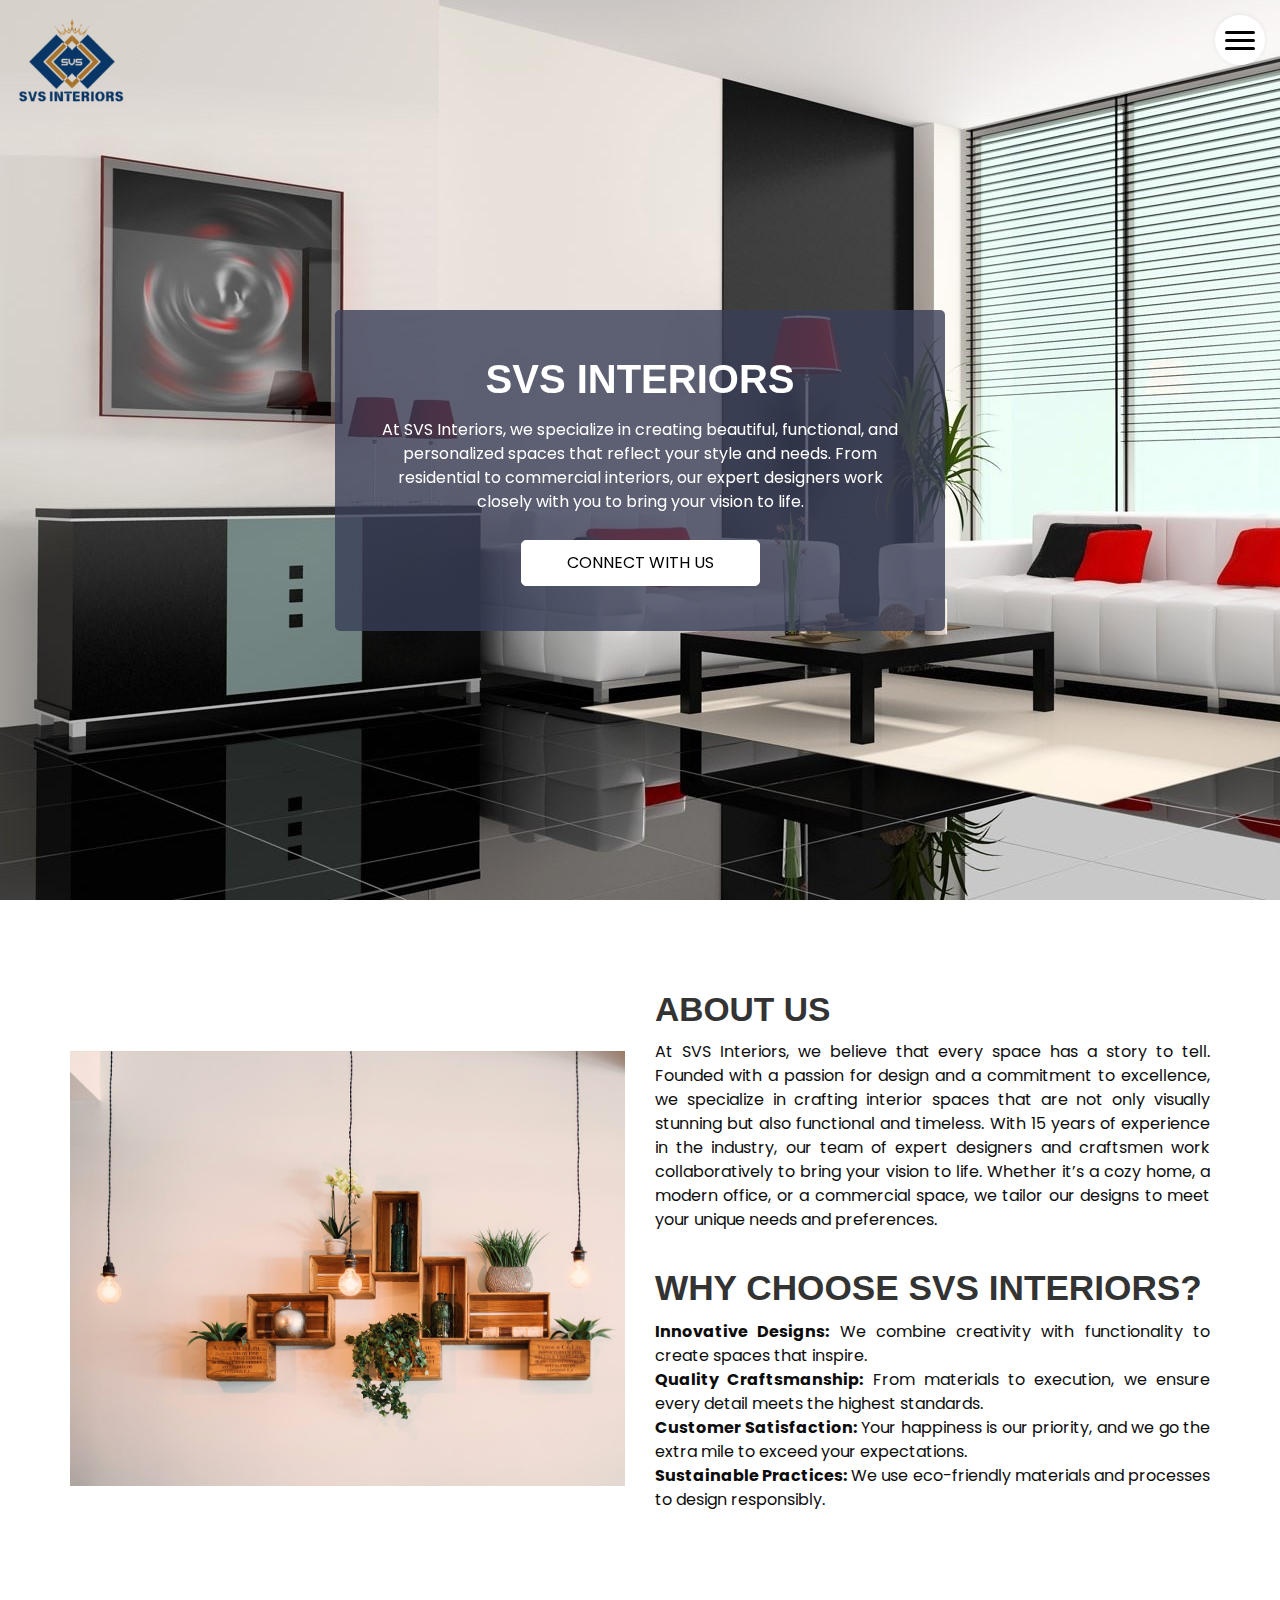
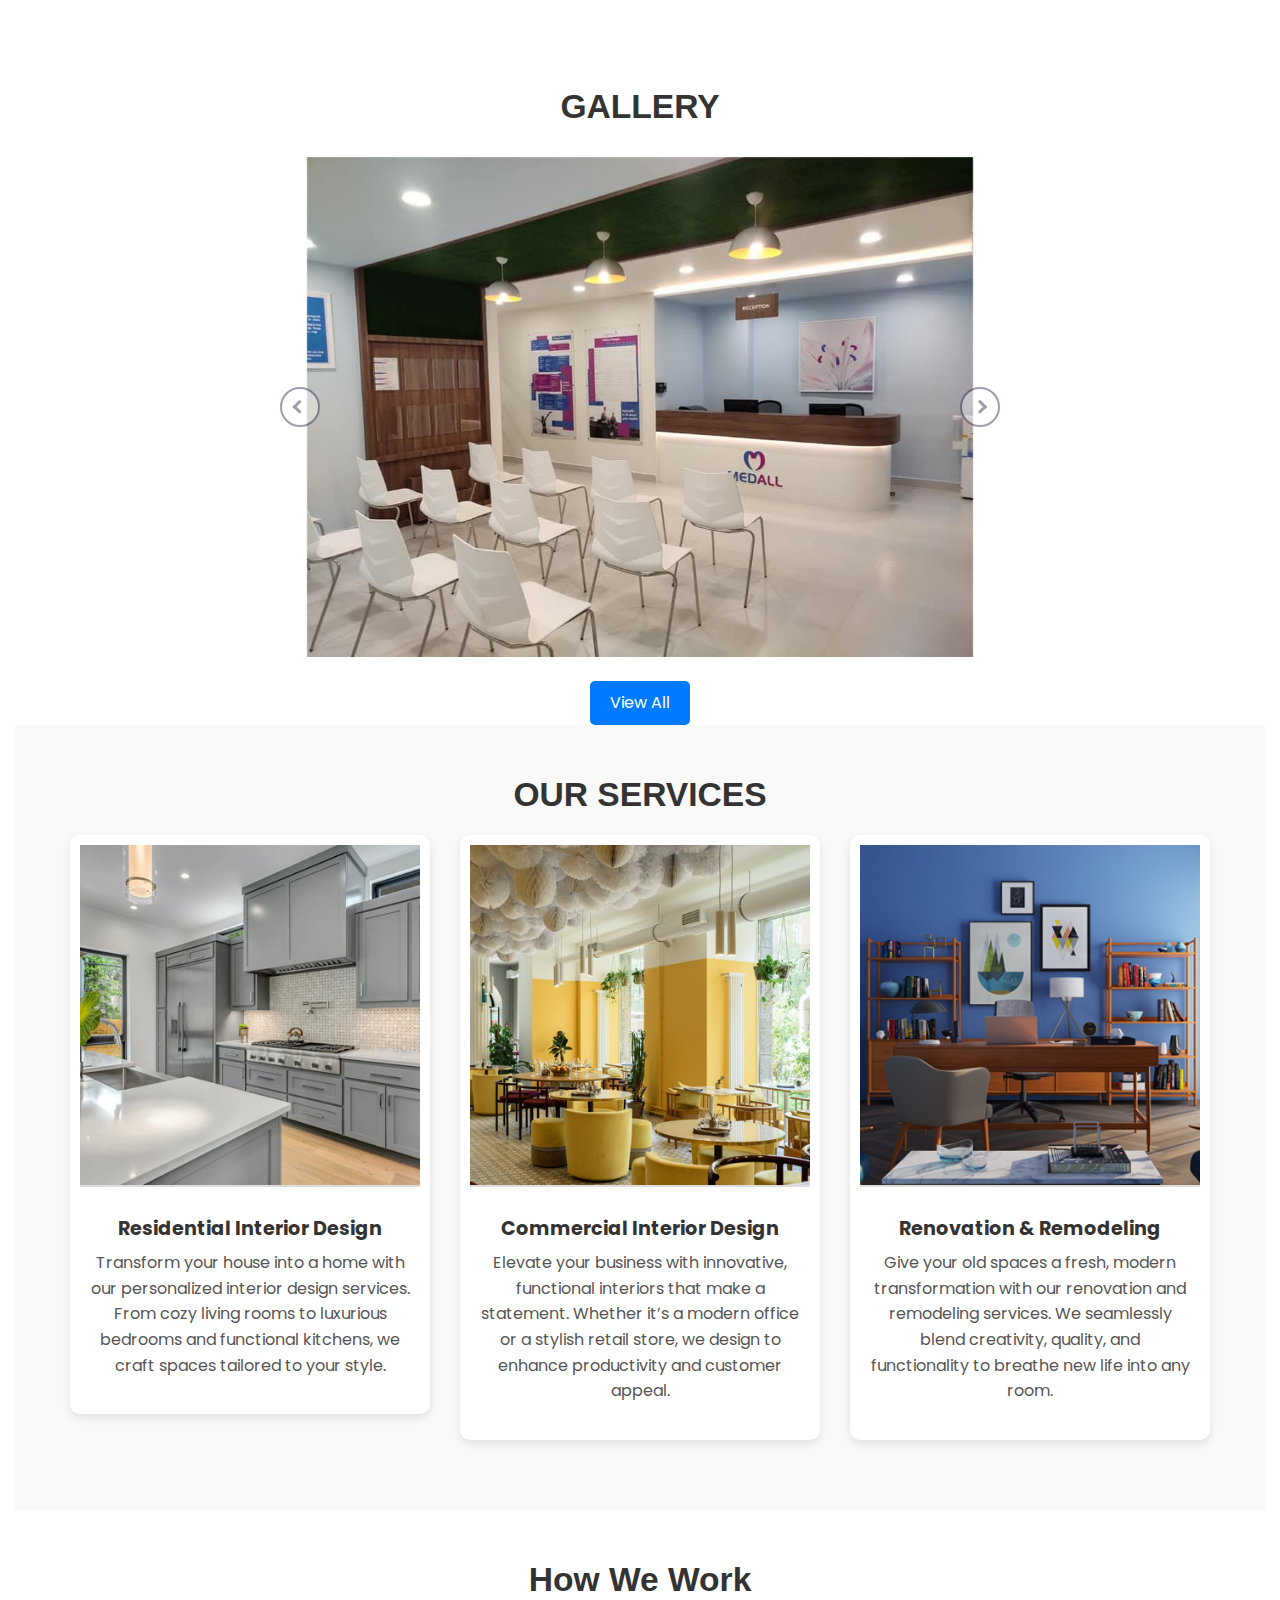
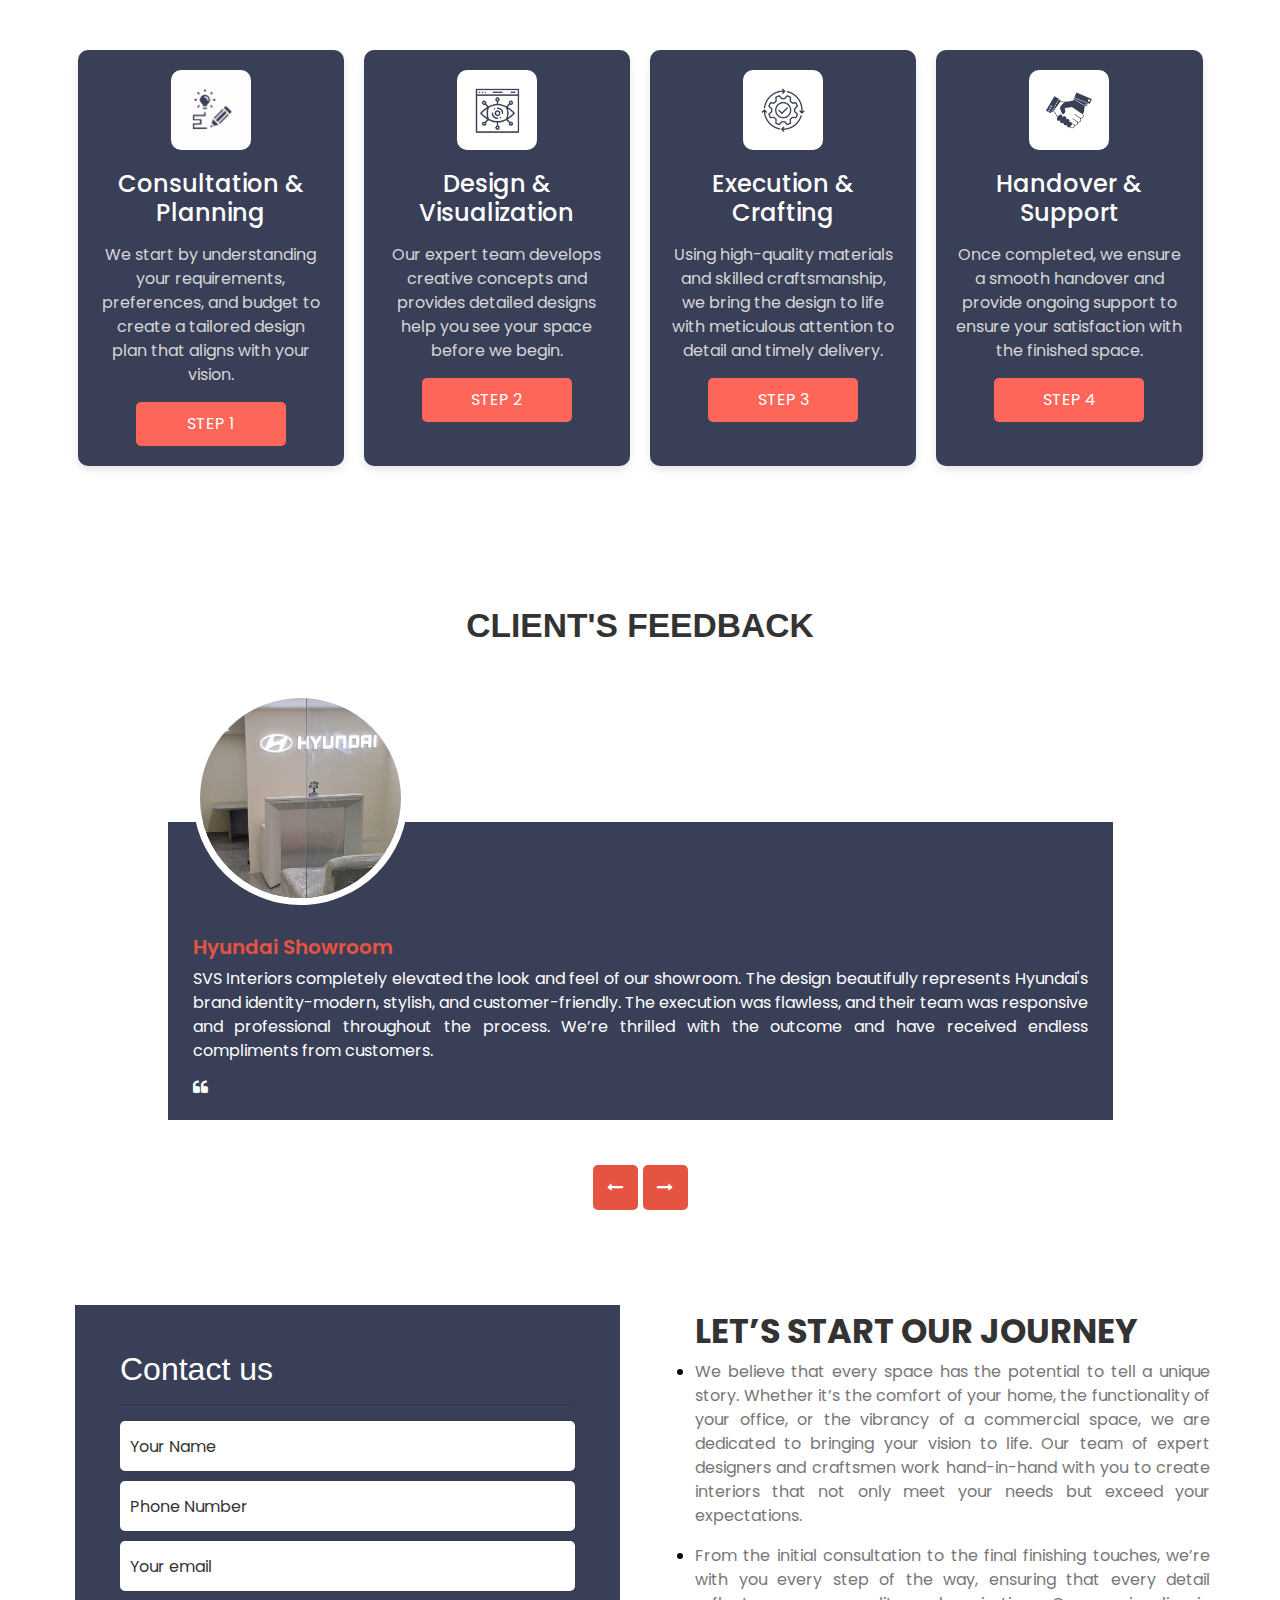
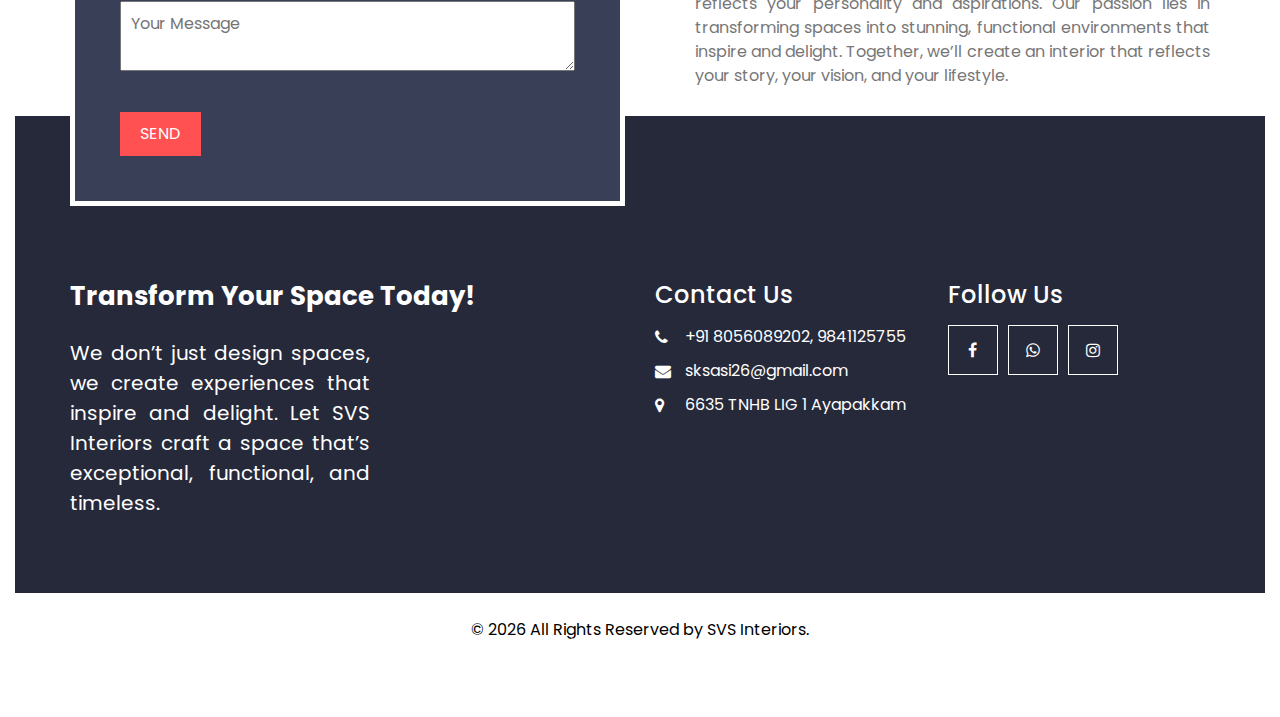
<file: index.html>
<!DOCTYPE html>
<html>

<head>
  <!-- Bootstrap CSS -->
  <link rel="stylesheet" href="https://maxcdn.bootstrapcdn.com/bootstrap/4.5.2/css/bootstrap.min.css">
  <!-- jQuery and Bootstrap JS -->
  <script src="https://ajax.googleapis.com/ajax/libs/jquery/3.5.1/jquery.min.js"></script>
  <script src="https://maxcdn.bootstrapcdn.com/bootstrap/4.5.2/js/bootstrap.min.js"></script>

  <!-- Basic -->
  <meta charset="utf-8" />
  <meta http-equiv="X-UA-Compatible" content="IE=edge" />
  <!-- Mobile Metas -->
  <meta name="viewport" content="width=device-width, initial-scale=1, shrink-to-fit=no" />
  <!-- Site Metas -->
  <meta name="keywords" content="" />
  <meta name="description" content="" />
  <meta name="author" content="" />
  <link rel="icon" href="images/favicon.png" type="image/gif" />

  <title>SVS Interiors</title>

  <!-- bootstrap core css -->
  <link rel="stylesheet" type="text/css" href="css/bootstrap.css" />

  <!-- fonts style -->
  <link href="https://fonts.googleapis.com/css?family=Poppins:400,600,700&display=swap" rel="stylesheet" />

  <!-- lightbox Gallery-->
  <link rel="stylesheet" href="css/ekko-lightbox.css" />

  <!-- font awesome style -->
  <link href="css/font-awesome.min.css" rel="stylesheet" />
  <!-- Custom styles for this template -->
  <link href="css/style.css" rel="stylesheet" />
  <!-- responsive style -->
  <link href="css/responsive.css" rel="stylesheet" />

  <style>
    
  /* Customize carousel control arrows */
  .carousel-control-prev-icon,
  .carousel-control-next-icon {
    background-image: none; /* Remove default arrow icons */
    width: 2.5rem; /* Set custom width */
    height: 2.5rem; /* Set custom height */
    border: 2px solid #3a3f58; /* Add a border */
    border-radius: 50%; /* Make it circular */
    display: flex;
    justify-content: center;
    align-items: center;
    background-color: rgba(255, 255, 255, 0.8); /* Light background */
  }

  /* Add red arrow icons using CSS */
  .carousel-control-prev-icon::before,
  .carousel-control-next-icon::before {
    content: ''; /* Clear default content */
    display: block;
    width: 0.6rem;
    height: 0.6rem;
    border: solid #3a3f58; /* Red arrow color */
    border-width: 0 3px 3px 0;
    transform: rotate(135deg); /* Point arrow left */
  }

  .carousel-control-next-icon::before {
    transform: rotate(315deg); /* Point arrow right */
  }
</style>


</head>

<body>
  
  <!-- header section strats -->
  <header class="header_section">
    <div class="container-fluid">
      <nav class="navbar navbar-expand-lg custom_nav-container">
        <a class="navbar-brand" href="index.html">
          <img src="./images/svs_interior_logo-removebg.png">
        </a>
        <div class="" id="">

          <div class="custom_menu-btn">
            <button onclick="openNav()">
              <span class="s-1"> </span>
              <span class="s-2"> </span>
              <span class="s-3"> </span>
            </button>
            <div id="myNav" class="overlay">
              <div class="overlay-content">
                <a href="index.html">Home</a>
                <a href="about.html">About</a>
                <a href="gallery.html">Gallery</a>
                <a href="service.html">Service</a>
                <a href="How we work.html">How we work</a>
              </div>
            </div>
          </div>
        </div>
      </nav>
    </div>
  </header>
  <!-- end header section -->

  <!-- slider section -->
  
  <section class="slider_section position-relative">
    <div id="customCarousel1" class="carousel slide" data-ride="carousel" data-interval="3000">
      <div class="carousel-inner">
        <div class="carousel-item active">
          <div class="img_container">
            <div class="img-box">
              <img src="./images/wp11265354.jpg" class="" alt="...">
            </div>
          </div>
        </div>
      </div>
    </div>
    <div class="detail-box">
      <div class="col-md-8 col-lg-6 mx-auto">
        <div class="inner_detail-box">
          <h1>
            SVS Interiors
          </h1>
          <p>
            At SVS Interiors, we specialize in creating beautiful, functional, and personalized spaces that reflect your style and needs. From residential to commercial interiors, our expert designers work closely with you to bring your vision to life.
          </p>
          <div>
            <a href="https://wa.me/918056089202" class="slider-link">
              CONNECT WITH US
            </a>
          </div>
        </div>
      </div>
    </div>
  </section>
  <!-- end slider section -->

  <!-- about section -->

  <section class="about_section layout_padding ">
    <div class="container">
      <div class="row">
        <div class="col-md-6">
          <div class="img-box">
            <img src="images/about-img.jpg" alt="">
          </div>
        </div>
        <div class="col-md-6">
          <div class="detail-box">
            <div class="heading_container">
              <h2 style="font-size: 2.1rem; font-weight: bold; color: #333;">
                About Us
              </h2>
            </div>
            <p>
              At SVS Interiors, we believe that every space has a story to tell. Founded with a passion for design and a commitment to excellence, we specialize in crafting interior spaces that are not only visually stunning but also functional and timeless.

              With 15 years of experience in the industry, our team of expert designers and craftsmen work collaboratively to bring your vision to life. Whether it’s a cozy home, a modern office, or a commercial space, we tailor our designs to meet your unique needs and preferences.
            </p>
            <h2 style="font-size: 2.2rem; font-weight: bold; color: #333;">WHY CHOOSE SVS INTERIORS?</h2>
            <p><b>Innovative Designs:</b> We combine creativity with functionality to create spaces that inspire.<br>

              <b>Quality Craftsmanship:</b> From materials to execution, we ensure every detail meets the highest standards.<br>

              <b>Customer Satisfaction:</b> Your happiness is our priority, and we go the extra mile to exceed your expectations.<br>

              <b>Sustainable Practices:</b> We use eco-friendly materials and processes to design responsibly.</p>
          </div>
        </div>
      </div>
    </div>
  </section>
  <!-- end about section -->

 <!-- Gallery Section -->

<div class="gallery_section layout_padding2">
  <div class="container-fluid">
    <div class="heading_container heading_center">
      <h2 style="font-size: 2.1rem; font-weight: bold; color: #333; text-align: center; margin-bottom: 30px;">Gallery</h2>
    </div>
   
    <div id="galleryCarousel" class="carousel slide" data-ride="carousel" data-interval="3000">
      <!-- Indicators -->
      <ol class="carousel-indicators">
        <li data-target="#galleryCarousel" data-slide-to="0" class="active"></li>
        <li data-target="#galleryCarousel" data-slide-to="1"></li>
        <li data-target="#galleryCarousel" data-slide-to="2"></li>
        <li data-target="#galleryCarousel" data-slide-to="3"></li>
        <li data-target="#galleryCarousel" data-slide-to="4"></li>
        <li data-target="#galleryCarousel" data-slide-to="5"></li>
      </ol>

   <!-- The slideshow -->
<div id="galleryCarousel" class="carousel slide" data-ride="carousel" style="max-width: 800px; margin: auto; overflow: hidden;">
  <div class="carousel-inner">
    <div class="carousel-item active">
      <img src="./images/gal5.jpg" class="d-block w-100" alt="Gallery Image 1" 
           style="width: 100%; height: auto; max-height: 500px; object-fit: contain;">
    </div>
    <div class="carousel-item">
      <img src="./images/gal9.jpg" class="d-block w-100" alt="Gallery Image 2" 
           style="width: 100%; height: auto; max-height: 500px; object-fit: contain;">
    </div>
    <div class="carousel-item">
      <img src="./images/gal3.jpg" class="d-block w-100" alt="Gallery Image 3" 
           style="width: 100%; height: auto; max-height: 500px; object-fit: contain;">
    </div>
    <div class="carousel-item">
      <img src="./images/gal4.jpg" class="d-block w-100" alt="Gallery Image 4" 
           style="width: 100%; height: auto; max-height: 500px; object-fit: contain;">
    </div>
    <div class="carousel-item">
      <img src="./images/gal1.jpg" class="d-block w-100" alt="Gallery Image 5" 
           style="width: 100%; height: auto; max-height: 500px; object-fit: contain;">
    </div>
    <div class="carousel-item">
      <img src="./images/gal2.jpg" class="d-block w-100" alt="Gallery Image 6" 
           style="width: 100%; height: auto; max-height: 500px; object-fit: contain;">
    </div>
    <div class="carousel-item">
      <img src="./images/ratio.jpg" class="d-block w-100" alt="Gallery Image 6" 
           style="width: 100%; height: auto; max-height: 500px; object-fit: contain;">
    </div>
    <div class="carousel-item">
      <img src="./images/gal6.jpg" class="d-block w-100" alt="Gallery Image 6" 
           style="width: 100%; height: auto; max-height: 500px; object-fit: contain;">
    </div>
    <div class="carousel-item">
      <img src="./images/gal8.jpg" class="d-block w-100" alt="Gallery Image 6" 
           style="width: 100%; height: auto; max-height: 500px; object-fit: contain;">
    </div>
  </div>

  <!-- Controls -->
  <a class="carousel-control-prev" href="#galleryCarousel" role="button" data-slide="prev">
    <span class="carousel-control-prev-icon" aria-hidden="true"></span>
    <span class="sr-only">Previous</span>
  </a>
  <a class="carousel-control-next" href="#galleryCarousel" role="button" data-slide="next">
    <span class="carousel-control-next-icon" aria-hidden="true"></span>
    <span class="sr-only">Next</span>
  </a>
</div>

<!-- Button to View All -->
<div class="btn-box mt-4 text-center">
  <a href="gallery.html" style="padding: 10px 20px; background-color: #007bff; color: white; text-decoration: none; border-radius: 5px;">
    View All
  </a>
</div>




 
<!-- Service Section -->


<section class="service_section" style="background-color: #f9f9f9; padding: 50px 0;">
  <div class="container">
    <div class="heading_container" style="display: flex; justify-content: center; align-items: center;">
      <h2 style="font-size: 2.1rem; font-weight: bold; color: #333; text-align: center;">Our Services</h2>
    </div>
    <div class="row">
      <div class="col-md-6 col-lg-4 mx-auto">
        <div class="service_box" style="background: #fff; border-radius: 10px; box-shadow: 0 4px 8px rgba(0, 0, 0, 0.1); overflow: hidden; margin: 20px 0; transition: transform 0.3s, box-shadow 0.3s;">
          <div class="img-box" style="overflow: hidden; border-bottom: 2px solid #ddd;">
            <img src="images/s1.jpg" alt="Residential Interior Design" style="width: 100%; height: auto; transition: transform 0.3s;">
          </div>
          <div class="detail-box" style="padding: 20px; text-align: center;">
            <h5 style="font-size: 1.2rem; font-weight: bold; color: #333; margin-bottom: 10px;">Residential Interior Design</h5>
            <p style="font-size: 1rem; text-align: center; color: #555; line-height: 1.6;">
              Transform your house into a home with our personalized interior design services. From cozy living rooms to luxurious bedrooms and functional kitchens, we craft spaces tailored to your style.
            </p>
          </div>
        </div>
      </div>
      <div class="col-md-6 col-lg-4 mx-auto">
        <div class="service_box" style="background: #fff; border-radius: 10px; box-shadow: 0 4px 8px rgba(0, 0, 0, 0.1); overflow: hidden; margin: 20px 0; transition: transform 0.3s, box-shadow 0.3s;">
          <div class="img-box" style="overflow: hidden; border-bottom: 2px solid #ddd;">
            <img src="images/s2.jpg" alt="Commercial Interior Design" style="width: 100%; height: auto; transition: transform 0.3s;">
          </div>
          <div class="detail-box" style="padding: 20px; text-align: center;">
            <h5 style="font-size: 1.2rem; font-weight: bold; color: #333; margin-bottom: 10px;">Commercial Interior Design</h5>
            <p style="font-size: 1rem; text-align: center; color: #555; line-height: 1.6;">
              Elevate your business with innovative, functional interiors that make a statement. Whether it’s a modern office or a stylish retail store, we design to enhance productivity and customer appeal.
            </p>
          </div>
        </div>
      </div>
      <div class="col-md-6 col-lg-4 mx-auto">
        <div class="service_box" style="background: #fff; border-radius: 10px; box-shadow: 0 4px 8px rgba(0, 0, 0, 0.1); overflow: hidden; margin: 20px 0; transition: transform 0.3s, box-shadow 0.3s;">
          <div class="img-box" style="overflow: hidden; border-bottom: 2px solid #ddd;">
            <img src="images/s3.jpg" alt="Renovation & Remodeling" style="width: 100%; height: auto; transition: transform 0.3s;">
          </div>
          <div class="detail-box" style="padding: 20px; text-align: center;">
            <h5 style="font-size: 1.2rem; font-weight: bold; color: #333; margin-bottom: 10px;">Renovation & Remodeling</h5>
            <p style="font-size: 1rem;text-align: center; color: #555; line-height: 1.6;">
              Give your old spaces a fresh, modern transformation with our renovation and remodeling services. We seamlessly blend creativity, quality, and functionality to breathe new life into any room.
            </p>
          </div>
        </div>
      </div>
    </div>
  </div>
</section>
<!-- end service section -->


 <!-- how we work section -->
<div style="width: 90%; max-width: 1200px; margin: 0 auto; padding: 50px 0;">
  <div style="text-align: center; margin-bottom: 50px;">
    <h2 style="font-size: 2.1rem; font-weight: bold; color: #333; margin-bottom: 10px;">How We Work</h2>
  </div>
  <div style="display: grid; grid-template-columns: repeat(auto-fit, minmax(250px, 1fr)); gap: 20px;">
    <!-- Step 1 -->
    <div style="background-color: #3a3f58; color: #fff; text-align: center; border-radius: 10px; padding: 20px; box-shadow: 0 4px 8px rgba(0, 0, 0, 0.1); transition: transform 0.3s, box-shadow 0.3s;">
      <div style="background-color: #fffdfd; width: 80px; height: 80px; margin: 0 auto 20px; border-radius: 10px; display: flex; justify-content: center; align-items: center;">
        <img src="./images/img 1.png" alt="Step 1 Icon" style="max-width: 60%;">
      </div>
      <h3 style="font-size: 1.5rem; margin: 10px 0;">Consultation & Planning</h3>
      <p style="font-size: 1rem; color: #d6d6d6; margin: 15px 0;">We start by understanding your requirements, preferences, and budget to create a tailored design plan that aligns with your vision.</p>
      <button style="background-color: #ff665a; color: #fff; padding: 10px 20px; border: none; border-radius: 5px; cursor: pointer; font-size: 1rem; text-transform: uppercase; transition: background 0.3s; width: 150px; margin: 0 auto; display: block;">Step 1</button>
    </div>

    <!-- Step 2 -->
    <div style="background-color: #3a3f58; color: #fff; text-align: center; border-radius: 10px; padding: 20px; box-shadow: 0 4px 8px rgba(0, 0, 0, 0.1); transition: transform 0.3s, box-shadow 0.3s;">
      <div style="background-color: #ffffff; width: 80px; height: 80px; margin: 0 auto 20px; border-radius: 10px; display: flex; justify-content: center; align-items: center;">
        <img src="./images/img 2.png" alt="Step 2 Icon" style="max-width: 60%;">
      </div>
      <h3 style="font-size: 1.5rem; margin: 10px 0;">Design & Visualization</h3>
      <p style="font-size: 1rem; color: #d6d6d6; margin: 15px 0;">Our expert team develops creative concepts and provides detailed designs help you see your space before we begin.</p>
      <button style="background-color: #ff665a; color: #fff; padding: 10px 20px; border: none; border-radius: 5px; cursor: pointer; font-size: 1rem; text-transform: uppercase; transition: background 0.3s; width: 150px; margin: 0 auto; display: block;">Step 2</button>
    </div>

    <!-- Step 3 -->
    <div style="background-color: #3a3f58; color: #fff; text-align: center; border-radius: 10px; padding: 20px; box-shadow: 0 4px 8px rgba(0, 0, 0, 0.1); transition: transform 0.3s, box-shadow 0.3s;">
      <div style="background-color: #ffffff; width: 80px; height: 80px; margin: 0 auto 20px; border-radius: 10px; display: flex; justify-content: center; align-items: center;">
        <img src="./images/img 3.png" alt="Step 3 Icon" style="max-width: 60%;">
      </div>
      <h3 style="font-size: 1.5rem; margin: 10px 0;">Execution & </br>Crafting</h3>
      <p style="font-size: 1rem; color: #d6d6d6; margin: 15px 0;">Using high-quality materials and skilled craftsmanship, we bring the design to life with meticulous attention to detail and timely delivery.</p>
      <button style="background-color: #ff665a; color: #fff; padding: 10px 20px; border: none; border-radius: 5px; cursor: pointer; font-size: 1rem; text-transform: uppercase; transition: background 0.3s; width: 150px; margin: 0 auto; display: block;">Step 3</button>
    </div>

    <!-- Step 4 -->
    <div style="background-color: #3a3f58; color: #fff; text-align: center; border-radius: 10px; padding: 20px; box-shadow: 0 4px 8px rgba(0, 0, 0, 0.1); transition: transform 0.3s, box-shadow 0.3s;">
      <div style="background-color: #ffffff; width: 80px; height: 80px; margin: 0 auto 20px; border-radius: 10px; display: flex; justify-content: center; align-items: center;">
        <img src="./images/img 4.png" alt="Step 4 Icon" style="max-width: 60%;">
      </div>
      <h3 style="font-size: 1.5rem; margin: 10px 0;">Handover & </br>Support</h3>
      <p style="font-size: 1rem; color: #d6d6d6; margin: 15px 0;">Once completed, we ensure a smooth handover and provide ongoing support to ensure your satisfaction with the finished space.</p>
      <button style="background-color: #ff665a; color: #fff; padding: 10px 20px; border: none; border-radius: 5px; cursor: pointer; font-size: 1rem; text-transform: uppercase; transition: background 0.3s; width: 150px; margin: 0 auto; display: block;">Step 4</button>
    </div>
  </div>
</div>
<!-- end how we work section -->
 
  <!-- client section -->

  
  <section class="client_section layout_padding">
    <div class="container">
      <div class="heading_container">
        <h2 style="font-size: 2.1rem; font-weight: bold; color: #333;">
          Client's Feedback
        </h2>
      </div>
      <div id="carouselExample2Controls" class="carousel slide" data-ride="carousel">
        <div class="carousel-inner">
          <div class="carousel-item active">
            <div class="row">
              <div class="col-md-11 col-lg-10 mx-auto">
                <div class="box">
                  <div class="img-box">
                    <img src="./images/hundai.jpg" alt="" />
                  </div>
                  <div class="detail-box">
                    <div class="name">
                      <h6>
                        Hyundai Showroom
                      </h6>
                    </div>
                    <p style="text-align:justify;">
                      SVS Interiors completely elevated the look and feel of our showroom. The design beautifully represents Hyundai's brand identity-modern, stylish, and customer-friendly. The execution was flawless, and their team was responsive and professional throughout the process. We’re thrilled with the outcome and have received endless compliments from customers.                   </p>
                    <i class="fa fa-quote-left" aria-hidden="true"></i>
                  </div>
                </div>
              </div>
            </div>
          </div>
          <div class="carousel-item">
            <div class="row">
              <div class="col-md-11 col-lg-10 mx-auto">
                <div class="box">
                  <div class="img-box">
                    <img src="images/medall.jpg" alt="" />
                  </div>
                  <div class="detail-box">
                    <div class="name">
                      <h6>
                        Medall Lab
                      </h6>
                    </div>
                    <p style="text-align:justify;">
                      SVS Interiors delivered exceptional results for our lab. The design is sleek, modern, and highly functional. Their team was professional, attentive to our needs, and ensured every detail was perfect. Our team loves the new space,it’s inspiring and efficient. Thank you, SVS Interiors, for exceeding our expectations and making our space so beautiful and elegant.                    </p>
                    <i class="fa fa-quote-left" aria-hidden="true"></i>
                  </div>
                </div>
              </div>
            </div>
          </div>
          <div class="carousel-item">
            <div class="row">
              <div class="col-md-11 col-lg-10 mx-auto">
                <div class="box">
                  <div class="img-box">
                    <img src="images/tv unit.jpg" alt="" />
                  </div>
                  <div class="detail-box">
                    <div class="name">
                      <h6>
                        Home Tv Unit 
                      </h6>
                    </div>
                    <p style="text-align:justify;">
                      Our home SVS Interiors designed a TV unit that perfectly complements our living room. The combination of style and functionality is outstanding. The unit not only looks sleek and modern but also provides storage space for our gadgets and decor. We’re extremely happy with the result. Thank you for transforming our space into something truly remarkable. </p>
                    <i class="fa fa-quote-left" aria-hidden="true"></i>
                  </div>
                </div>
              </div>
            </div>
          </div>
        </div>
        <div class="carousel_btn-container">
          <a class="carousel-control-prev" href="#carouselExample2Controls" role="button" data-slide="prev">
            <i class="fa fa-long-arrow-left" aria-hidden="true"></i>
            <span class="sr-only">Previous</span>
          </a>
          <a class="carousel-control-next" href="#carouselExample2Controls" role="button" data-slide="next">
            <i class="fa fa-long-arrow-right" aria-hidden="true"></i>
            <span class="sr-only">Next</span>
          </a>
        </div>
      </div>
    </div>
  </section>
  <!-- end client section -->

  
  <!-- contact section -->

  
<section class="contact_section">
  <div class="container">
    <div class="row">
      <div class="col-md-7 col-lg-6">
        <div class="form_container">
          <div class="contact-container">
            <form action="https://api.web3forms.com/submit" method="POST" class="contact-left">
              <div class="contact-left-title">
                <h2>Contact us</h2>
                <hr>
              </div> 
              <input type="hidden" name="access_key" value="5510d8e6-c81b-4532-96ff-faa1aa0d996b">
              <input type="text" name="name" placeholder="Your Name" class="contact-inputs" required style="width: 100%; padding: 10px; margin-bottom: 10px;">
              <input type="tel" name="phone" placeholder="Phone Number" class="contact-inputs" required style="width: 100%; padding: 10px; margin-bottom: 10px;">
              <input type="email" name="email" placeholder="Your email" class="contact-inputs" required style="width: 100%; padding: 10px; margin-bottom: 10px;">
              <textarea name="message" placeholder="Your Message" class="contact-inputs" required 
                style="width: 100%; padding: 10px; margin-bottom: 10px; resize: vertical; max-width: 100%;"></textarea>
              <br><br>
              <button type="submit" style="padding: 10px 20px; background-color: #ff5151; color: white; border: none; cursor: pointer;">
                SEND
              </button>
            </form>
            <div class="contact-right"></div>
          </div>
        </div>
      </div>
      <div class="col-md-5 col-lg-6">
        <div class="subscribe-box">
          <h3 style="font-size: 2.1rem; font-weight: bold; color: #333;">
            Let’s Start Our Journey
          </h3>
         <ul> <li><p>
            We believe that every space has the potential to tell a unique story. Whether it’s the comfort of your home, the functionality of your office, or the vibrancy of a commercial space, we are dedicated to bringing your vision to life. Our team of expert designers and craftsmen work hand-in-hand with you to create interiors that not only meet your needs but exceed your expectations.</p></li>

          <li><p>From the initial consultation to the final finishing touches, we’re with you every step of the way, ensuring that every detail reflects your personality and aspirations. Our passion lies in transforming spaces into stunning, functional environments that inspire and delight. Together, we’ll create an interior that reflects your story, your vision, and your lifestyle.
          </p></li></ul>
        </div>
      </div>
    </div>
  </div>
</section>
<!-- end contact section -->
  

  <!-- info section -->

 
  <section class="info_section ">
    <div class="container">
      <div class="row info_main_row">
        <div class="col-md-6 col-lg-3">
          <div class="info_insta">
            <h4>
              <a href="index.html" class="navbar-brand m-0 p-0">
                <p class="tis">
                  Transform Your Space Today!
                </p>
              </a>
            </h4>
            <p class="mb-0 tp">
              We don’t just design spaces, we create experiences that inspire and delight. Let SVS Interiors craft a space that’s exceptional, functional, and timeless.
            </p>
          </div>
        </div>
        <div class="col-md-6 col-lg-3">
          <div class="info_detail">
          </div>
        </div>
        <div class="col-md-6 col-lg-3">
          <h4>
            Contact Us
          </h4>
          <div class="info_contact">
            
            <a href="tel:+918056089202">
              <i class="fa fa-phone" aria-hidden="true"></i>
              <span>
                 +91 8056089202, 9841125755
              </span>
            </a>
            <a href="mailto:sksasi26@gmail.com">
              <i class="fa fa-envelope"></i>
              <span>
                sksasi26@gmail.com
              </span>
            </a>
            <a href="https://maps.app.goo.gl/QaWHVqHrCfuv8qKDA">
              <i class="fa fa-map-marker" aria-hidden="true"></i>
              <span>
                6635 TNHB LIG 1 Ayapakkam
              </span>
            </a>
          </div>
        </div>
        <div class="col-md-6 col-lg-3">
          <h4>
            Follow Us
          </h4>
          <div class="social_box">
            <a href="https://www.facebook.com/svs.interiors.2024">
              <i class="fa fa-facebook" aria-hidden="true"></i>
            </a>
            <a href="https://wa.me/918056089202">
              <i class="fa fa-whatsapp" aria-hidden="true"></i>
            </a>
            <a href="https://www.instagram.com/_svs_interiors?igsh=MXMyMmJoOHh0NnYyag==">
              <i class="fa fa-instagram" aria-hidden="true"></i>
            </a>
          </div>
        </div>
      </div>
    </div>
  </section>
  <!-- end info_section -->

  <!-- footer section -->
  <footer class="footer_section">
    <div class="container">
      <p>
        &copy; <span id="displayYear"></span> All Rights Reserved by SVS Interiors.
      </p>
    </div>
  </footer>
  <!-- footer section -->

  <!-- jQery -->
  <script src="js/jquery-3.4.1.min.js"></script>
  <!-- bootstrap js -->
  <script src="js/bootstrap.js"></script>
  <!-- lightbox Gallery-->
  <script src="js/ekko-lightbox.min.js"></script>
  <!-- custom js -->
  <script src="js/custom.js"></script>

</body>

</html>
</file>
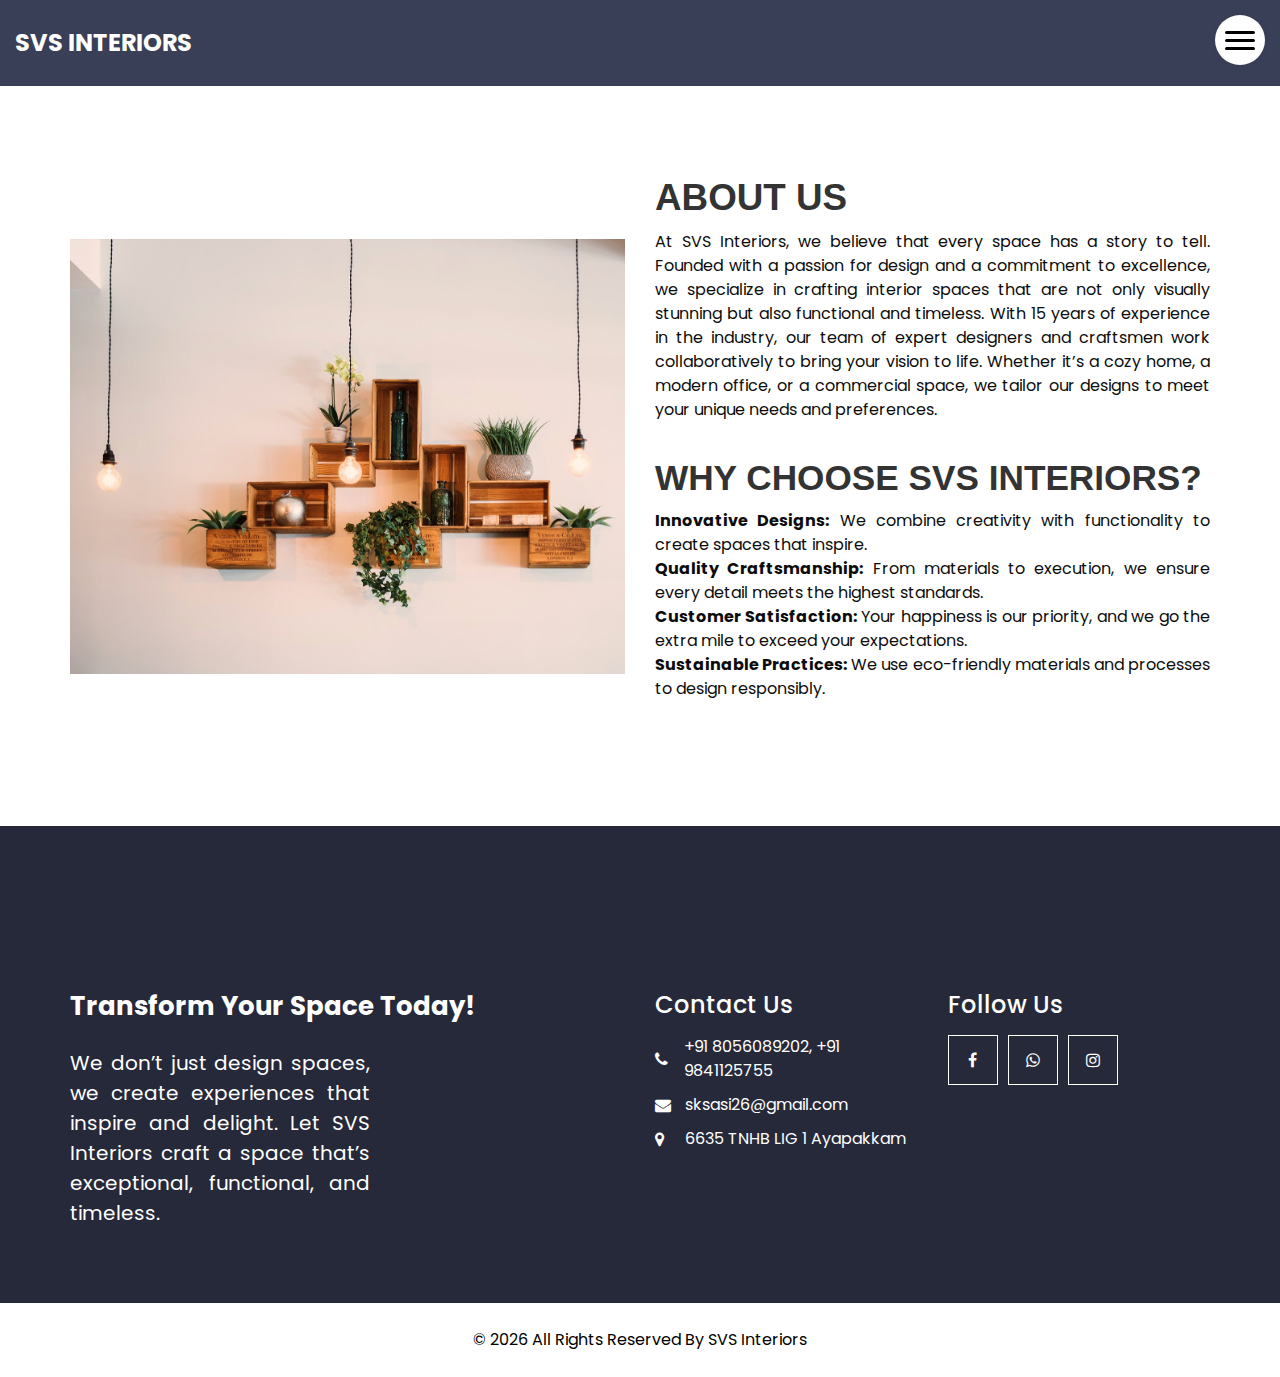
<file: about.html>
<!DOCTYPE html>
<html>

<head>
  <!-- Basic -->
  <meta charset="utf-8" />
  <meta http-equiv="X-UA-Compatible" content="IE=edge" />
  <!-- Mobile Metas -->
  <meta name="viewport" content="width=device-width, initial-scale=1, shrink-to-fit=no" />
  <!-- Site Metas -->
  <meta name="keywords" content="" />
  <meta name="description" content="" />
  <meta name="author" content="" />
  <link rel="icon" href="images/favicon.png" type="image/gif" />

  <title>SVS Interiors</title>

  <!-- bootstrap core css -->
  <link rel="stylesheet" type="text/css" href="css/bootstrap.css" />

  <!-- fonts style -->
  <link href="https://fonts.googleapis.com/css?family=Poppins:400,600,700&display=swap" rel="stylesheet" />

  <!-- font awesome style -->
  <link href="css/font-awesome.min.css" rel="stylesheet" />
  <!-- Custom styles for this template -->
  <link href="css/style.css" rel="stylesheet" />
  <!-- responsive style -->
  <link href="css/responsive.css" rel="stylesheet" />

</head>

<body>

  <!-- header section strats -->
  <header class="header_section innerpage_header">
    <div class="container-fluid">
      <nav class="navbar navbar-expand-lg custom_nav-container">
        <a class="navbar-brand" href="index.html">
          <span>
            SVS Interiors
          </span>
        </a>
        <div class="" id="">

          <div class="custom_menu-btn">
            <button onclick="openNav()">
              <span class="s-1"> </span>
              <span class="s-2"> </span>
              <span class="s-3"> </span>
            </button>
            <div id="myNav" class="overlay">
              <div class="overlay-content">
                <a href="index.html">Home</a>
                <a href="about.html">About</a>
                <a href="gallery.html">Gallery</a>
                <a href="service.html">Service</a>
                <a href="How we work.html">How we work</a>
              </div>
            </div>
          </div>
        </div>
      </nav>
    </div>
  </header>
  <!-- end header section -->


  <!-- about section -->
  <section class="about_section layout_padding ">
    <div class="container">
      <div class="row">
        <div class="col-md-6">
          <div class="img-box">
            <img src="images/about-img.jpg" alt="">
          </div>
        </div>
        <div class="col-md-6">
          <div class="detail-box">
            <div class="heading_container">
              <h2 style="font-size: 2.3rem; font-weight: bold; color: #333;">
                About Us
              </h2>
            </div>
            <p>
              At SVS Interiors, we believe that every space has a story to tell. Founded with a passion for design and a commitment to excellence, we specialize in crafting interior spaces that are not only visually stunning but also functional and timeless.

              With 15 years of experience in the industry, our team of expert designers and craftsmen work collaboratively to bring your vision to life. Whether it’s a cozy home, a modern office, or a commercial space, we tailor our designs to meet your unique needs and preferences.
            </p>
            <h2 style="font-size: 2.2rem; font-weight: bold; color: #333;">WHY CHOOSE SVS INTERIORS?</h2>
            <p><b>Innovative Designs:</b> We combine creativity with functionality to create spaces that inspire.<br>

              <b>Quality Craftsmanship:</b> From materials to execution, we ensure every detail meets the highest standards.<br>

              <b>Customer Satisfaction:</b> Your happiness is our priority, and we go the extra mile to exceed your expectations.<br>

              <b>Sustainable Practices:</b> We use eco-friendly materials and processes to design responsibly.</p>
          </div>
        </div>
      </div>
    </div>
  </section>
  <!-- end about section -->


  <!-- info section -->
  
  <section class="info_section ">
    <div class="container">
      <div class="row info_main_row">
        <div class="col-md-6 col-lg-3">
          <div class="info_insta">
            <h4>
              <a href="index.html" class="navbar-brand m-0 p-0">
                <p class="tis">
                  Transform Your Space Today!
                </p>
              </a>
            </h4>
            <p class="mb-0 tp">
              We don’t just design spaces, we create experiences that inspire and delight. Let SVS Interiors craft a space that’s exceptional, functional, and timeless.
            </p>
          </div>
        </div>
        <div class="col-md-6 col-lg-3">
          <div class="info_detail">
          </div>
        </div>
        <div class="col-md-6 col-lg-3">
          <h4>
            Contact Us
          </h4>
          <div class="info_contact">
            
            <a href="tel:+918056089202">
              <i class="fa fa-phone" aria-hidden="true"></i>
              <span>
               +91 8056089202, +91 9841125755
              </span>
            </a>
            <a href="mailto:sksasi26@gmail.com">
              <i class="fa fa-envelope"></i>
              <span>
                sksasi26@gmail.com
              </span>
            </a>
            <a href="https://maps.app.goo.gl/QaWHVqHrCfuv8qKDA">
              <i class="fa fa-map-marker" aria-hidden="true"></i>
              <span>
                6635 TNHB LIG 1 Ayapakkam
              </span>
            </a>
          </div>
        </div>
        <div class="col-md-6 col-lg-3">
          <h4>
            Follow Us
          </h4>
          <div class="social_box">
            <a href="https://www.facebook.com/svs.interiors.2024">
              <i class="fa fa-facebook" aria-hidden="true"></i>
            </a>
            <a href="https://wa.me/918056089202">
              <i class="fa fa-whatsapp" aria-hidden="true"></i>
            </a>
            <a href="https://www.instagram.com/_svs_interiors?igsh=MXMyMmJoOHh0NnYyag==">
              <i class="fa fa-instagram" aria-hidden="true"></i>
            </a>
          </div>
        </div>
      </div>
    </div>
  </section>
  <!-- end info_section -->


  <!-- footer section -->
  <footer class="footer_section">
    <div class="container">
      <p>
        &copy; <span id="displayYear"></span> All Rights Reserved By
        <a href="https://html.design/">SVS Interiors</a>
      </p>
    </div>
  </footer>
  <!-- footer section -->


  <!-- jQery -->
  <script src="js/jquery-3.4.1.min.js"></script>
  <!-- bootstrap js -->
  <script src="js/bootstrap.js"></script>
  <!-- custom js -->
  <script src="js/custom.js"></script>

</body>

</html>
</file>
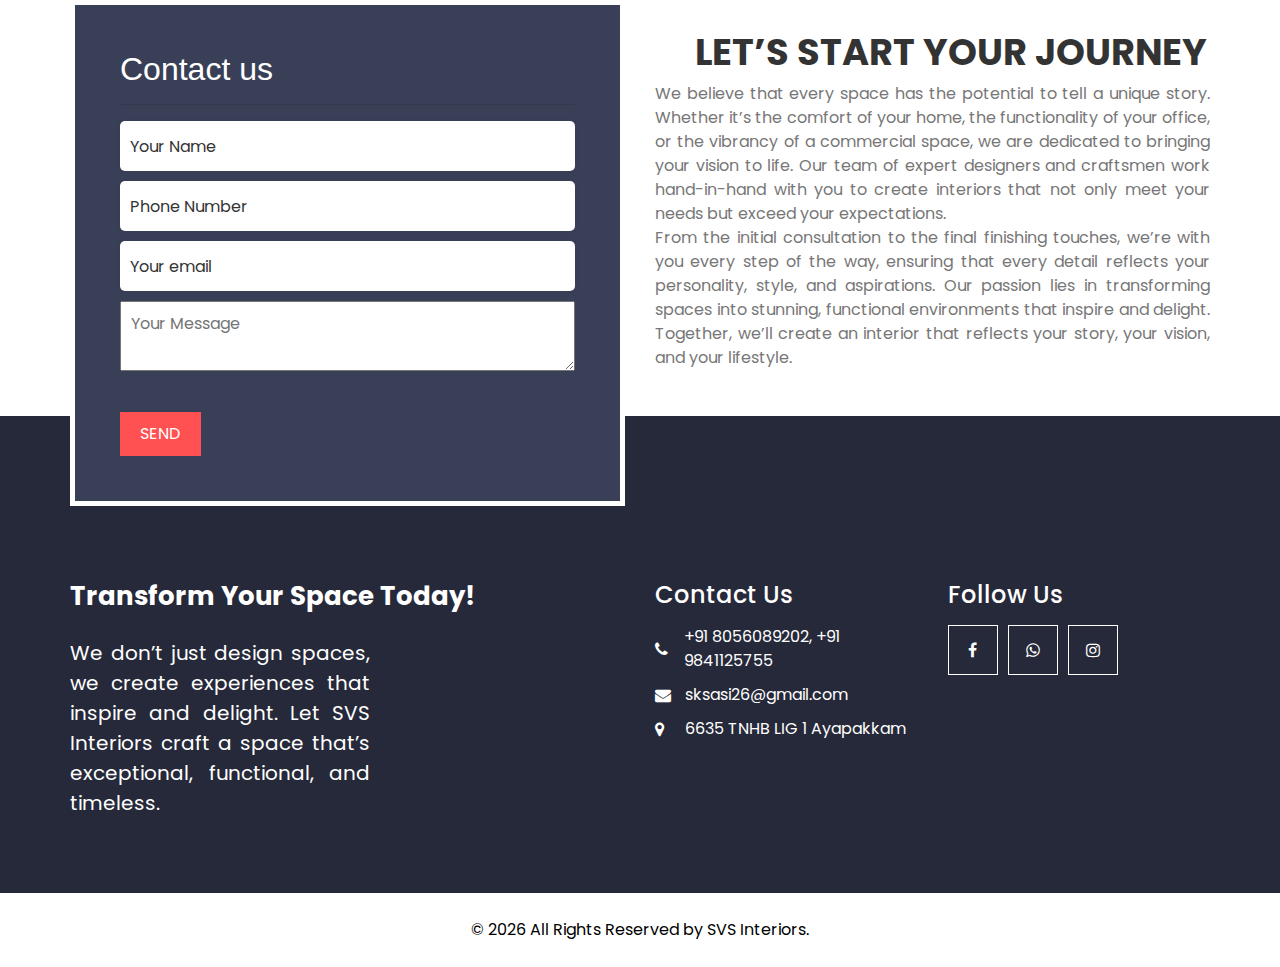
<file: contact.html>
<!DOCTYPE html>
<html>

<head>
  <!-- Bootstrap CSS -->
  <link rel="stylesheet" href="https://maxcdn.bootstrapcdn.com/bootstrap/4.5.2/css/bootstrap.min.css">
  <!-- jQuery and Bootstrap JS -->
  <script src="https://ajax.googleapis.com/ajax/libs/jquery/3.5.1/jquery.min.js"></script>
  <script src="https://maxcdn.bootstrapcdn.com/bootstrap/4.5.2/js/bootstrap.min.js"></script>

  <!-- Basic -->
  <meta charset="utf-8" />
  <meta http-equiv="X-UA-Compatible" content="IE=edge" />
  <!-- Mobile Metas -->
  <meta name="viewport" content="width=device-width, initial-scale=1, shrink-to-fit=no" />
  <!-- Site Metas -->
  <meta name="keywords" content="" />
  <meta name="description" content="" />
  <meta name="author" content="" />
  <link rel="icon" href="images/favicon.png" type="image/gif" />

  <title>Contact</title>

  <!-- bootstrap core css -->
  <link rel="stylesheet" type="text/css" href="css/bootstrap.css" />

  <!-- fonts style -->
  <link href="https://fonts.googleapis.com/css?family=Poppins:400,600,700&display=swap" rel="stylesheet" />

  <!-- lightbox Gallery-->
  <link rel="stylesheet" href="css/ekko-lightbox.css" />

  <!-- font awesome style -->
  <link href="css/font-awesome.min.css" rel="stylesheet" />
  <!-- Custom styles for this template -->
  <link href="css/style.css" rel="stylesheet" />
  <!-- responsive style -->
  <link href="css/responsive.css" rel="stylesheet" />

</head>

<body>
  <!-- contact section -->
<section class="contact_section">
  <div class="container">
    <div class="row">
      <div class="col-md-7 col-lg-6">
        <div class="form_container">
          <div class="contact-container">
            <form action="https://api.web3forms.com/submit" method="POST" class="contact-left">
              <div class="contact-left-title">
                <h2>Contact us</h2>
                <hr>
              </div> 
              <input type="hidden" name="access_key" value="5510d8e6-c81b-4532-96ff-faa1aa0d996b">
              <input type="text" name="name" placeholder="Your Name" class="contact-inputs" required style="width: 100%; padding: 10px; margin-bottom: 10px;">
              <input type="tel" name="phone" placeholder="Phone Number" class="contact-inputs" required style="width: 100%; padding: 10px; margin-bottom: 10px;">
              <input type="email" name="email" placeholder="Your email" class="contact-inputs" required style="width: 100%; padding: 10px; margin-bottom: 10px;">
              <textarea name="message" placeholder="Your Message" class="contact-inputs" required 
                style="width: 100%; padding: 10px; margin-bottom: 10px; resize: vertical; max-width: 100%;"></textarea>
              <br><br>
              <button type="submit" style="padding: 10px 20px; background-color: #ff5151; color: white; border: none; cursor: pointer;">
                SEND
              </button>
            </form>
            <div class="contact-right"></div>
          </div>
        </div>
      </div>
      <div class="col-md-5 col-lg-6">
        <div class="subscribe-box">
          <h3 style="font-size: 2.3rem; font-weight: bold; color: #333;">
            Let’s Start Your Journey
          </h3>
          <p>
            We believe that every space has the potential to tell a unique story. Whether it’s the comfort of your home, the functionality of your office, or the vibrancy of a commercial space, we are dedicated to bringing your vision to life. Our team of expert designers and craftsmen work hand-in-hand with you to create interiors that not only meet your needs but exceed your expectations.

            <br> From the initial consultation to the final finishing touches, we’re with you every step of the way, ensuring that every detail reflects your personality, style, and aspirations. Our passion lies in transforming spaces into stunning, functional environments that inspire and delight. Together, we’ll create an interior that reflects your story, your vision, and your lifestyle.
          </p>
        </div>
      </div>
    </div>
  </div>
</section>
<!-- end contact section -->

  <!-- info section -->
  <section class="info_section ">
    <div class="container">
      <div class="row info_main_row">
        <div class="col-md-6 col-lg-3">
          <div class="info_insta">
            <h4>
              <a href="index.html" class="navbar-brand m-0 p-0">
                <p class="tis">
                  Transform Your Space Today!
                </p>
              </a>
            </h4>
            <p class="mb-0 tp">
              We don’t just design spaces, we create experiences that inspire and delight. Let SVS Interiors craft a space that’s exceptional, functional, and timeless.
            </p>
          </div>
        </div>
        <div class="col-md-6 col-lg-3">
          <div class="info_detail">
          </div>
        </div>
        <div class="col-md-6 col-lg-3">
          <h4>
            Contact Us
          </h4>
          <div class="info_contact">

            <a href="tel:+918056089202">
              <i class="fa fa-phone" aria-hidden="true"></i>
              <span>
               +91 8056089202, +91 9841125755
              </span>
            </a>
            <a href="mailto:sksasi26@gmail.com">
              <i class="fa fa-envelope"></i>
              <span>
                sksasi26@gmail.com
              </span>
            </a>
            <a href="https://maps.app.goo.gl/QaWHVqHrCfuv8qKDA">
              <i class="fa fa-map-marker" aria-hidden="true"></i>
              <span>
                6635 TNHB LIG 1 Ayapakkam
              </span>
            </a>
          </div>
        </div>
        <div class="col-md-6 col-lg-3">
          <h4>
            Follow Us
          </h4>
          <div class="social_box">
            <a href="https://www.facebook.com/svs.interiors.2024">
              <i class="fa fa-facebook" aria-hidden="true"></i>
            </a>
            <a href="https://wa.me/918056089202">
              <i class="fa fa-whatsapp" aria-hidden="true"></i>
            </a>
            <a href="https://www.instagram.com/_svs_interiors?igsh=MXMyMmJoOHh0NnYyag==">
              <i class="fa fa-instagram" aria-hidden="true"></i>
            </a>
          </div>
        </div>
      </div>
    </div>
  </section>
  <!-- end info_section -->

  <!-- footer section -->
  <footer class="footer_section">
    <div class="container">
      <p>
        &copy; <span id="displayYear"></span> All Rights Reserved by SVS Interiors.
      </p>
    </div>
  </footer>
  <!-- footer section -->

  <!-- jQery -->
  <script src="js/jquery-3.4.1.min.js"></script>
  <!-- bootstrap js -->
  <script src="js/bootstrap.js"></script>
  <!-- lightbox Gallery-->
  <script src="js/ekko-lightbox.min.js"></script>
  <!-- custom js -->
  <script src="js/custom.js"></script>

</body>

</html>
</file>
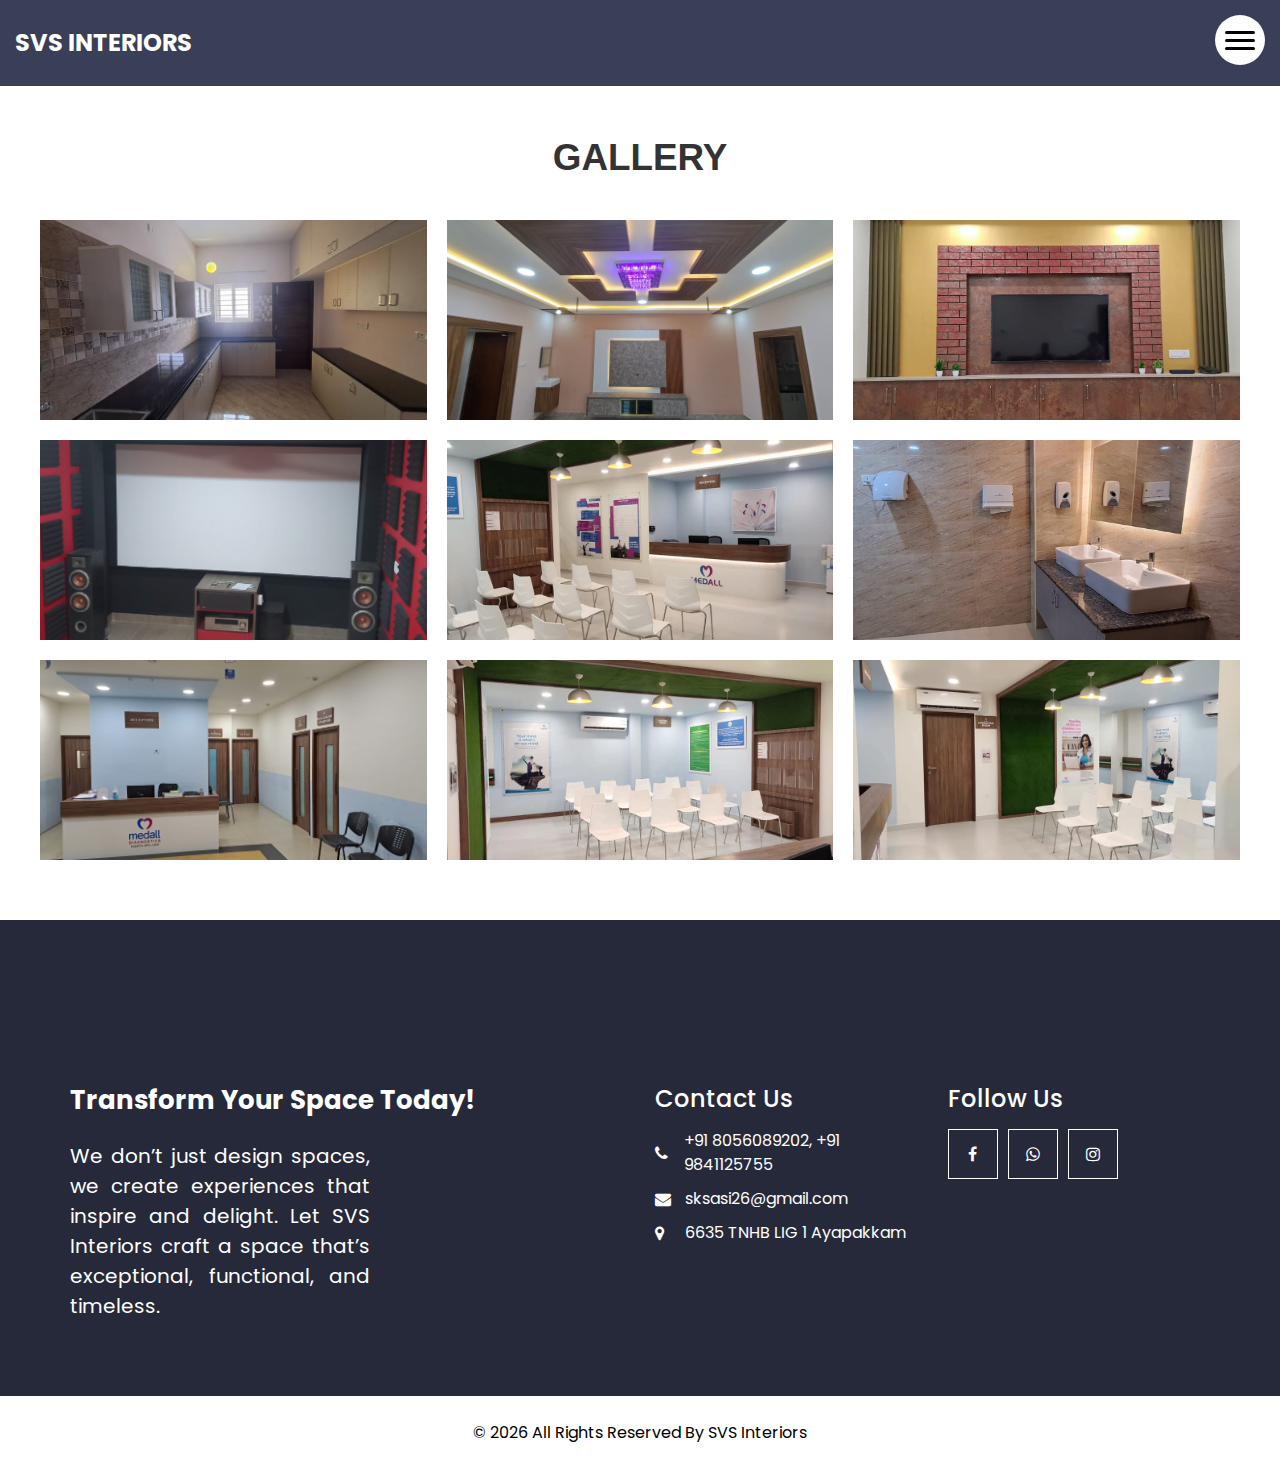
<file: gallery.html>
<!DOCTYPE html>
<html>

<head>
  <!-- Basic -->
  <meta charset="utf-8" />
  <meta http-equiv="X-UA-Compatible" content="IE=edge" />
  <!-- Mobile Metas -->
  <meta name="viewport" content="width=device-width, initial-scale=1, shrink-to-fit=no" />
  <!-- Site Metas -->
  <meta name="keywords" content="" />
  <meta name="description" content="" />
  <meta name="author" content="" />
  <link rel="icon" href="images/favicon.png" type="image/gif" />

  <title>SVS Interiors</title>

  <!-- bootstrap core css -->
  <link rel="stylesheet" type="text/css" href="css/bootstrap.css" />

  <!-- fonts style -->
  <link href="https://fonts.googleapis.com/css?family=Poppins:400,600,700&display=swap" rel="stylesheet" />

  <!-- lightbox Gallery-->
  <link rel="stylesheet" href="css/ekko-lightbox.css" />

  <!-- font awesome style -->
  <link href="css/font-awesome.min.css" rel="stylesheet" />
  <!-- Custom styles for this template -->
  <link href="css/style.css" rel="stylesheet" />
  <!-- responsive style -->
  <link href="css/responsive.css" rel="stylesheet" />

</head>

<body>

  <!-- header section strats -->
  <header class="header_section innerpage_header">
    <div class="container-fluid">
      <nav class="navbar navbar-expand-lg custom_nav-container">
        <a class="navbar-brand" href="index.html">
          <span>
            SVS Interiors
          </span>
        </a>
        <div class="" id="">

          <div class="custom_menu-btn">
            <button onclick="openNav()">
              <span class="s-1"> </span>
              <span class="s-2"> </span>
              <span class="s-3"> </span>
            </button>
            <div id="myNav" class="overlay">
              <div class="overlay-content">
                <a href="index.html">Home</a>
                <a href="about.html">About</a>
                <a href="gallery.html">Gallery</a>
                <a href="service.html">Service</a>
                <a href="How we work.html">How we work</a>
              </div>
            </div>
          </div>
        </div>
      </nav>
    </div>
  </header>
  <!-- end header section -->

  <!-- gallery section -->
  <div class="gallery_section layout_padding">
    <div class="container-fluid">
      <div class="heading_container heading_center">
       <h2 style="font-size: 2.3rem; font-weight: bold; color: #333; text-align: center; margin-bottom: 30px;">Gallery</h2>
      </div>
      <div class="row">
        <div class=" col-sm-8 col-md-6 px-0">
          <div class="img-box">
            <img src="./images/gal1.jpg" alt="">
            <a href="./images/gal1.jpg" data-toggle="lightbox" data-gallery="gallery">
              <i class="fa fa-picture-o" aria-hidden="true"></i>
            </a>
          </div>
        </div>
        <div class="col-sm-4 col-md-3 px-0">
          <div class="img-box">
            <img src="./images/gal2.jpg" alt="">
            <a href="./images/gal2.jpg" data-toggle="lightbox" data-gallery="gallery">
              <i class="fa fa-picture-o" aria-hidden="true"></i>
            </a>
          </div>
        </div>
        <div class="col-sm-6 col-md-3 px-0">
          <div class="img-box">
            <img src="./images/gal3.jpg" alt="">
            <a href="./images/gal3.jpg" data-toggle="lightbox" data-gallery="gallery">
              <i class="fa fa-picture-o" aria-hidden="true"></i>
            </a>
          </div>
        </div>
        <div class="col-sm-6 col-md-3 px-0">
          <div class="img-box">
            <img src="./images/gal4.jpg" alt="">
            <a href="./images/gal4.jpg" data-toggle="lightbox" data-gallery="gallery">
              <i class="fa fa-picture-o" aria-hidden="true"></i>
            </a>
          </div>
        </div>
        <div class="col-sm-4 col-md-3 px-0">
          <div class="img-box">
            <img src="./images/gal5.jpg" alt="">
            <a href="./images/gal5.jpg" data-toggle="lightbox" data-gallery="gallery">
              <i class="fa fa-picture-o" aria-hidden="true"></i>
            </a>
          </div>
        </div>
        <div class="col-sm-8 col-md-6 px-0">
          <div class="img-box">
            <img src="./images/gal6.jpg" alt="">
            <a href="./images/gal6.jpg" data-toggle="lightbox" data-gallery="gallery">
              <i class="fa fa-picture-o" aria-hidden="true"></i>
            </a>
          </div>
        </div>
        <div class="col-sm-8 col-md-6 px-0">
          <div class="img-box">
            <img src="./images/gal7.jpg" alt="">
            <a href="./images/gal7.jpg" data-toggle="lightbox" data-gallery="gallery">
              <i class="fa fa-picture-o" aria-hidden="true"></i>
            </a>
          </div>
        </div>
        <div class="col-sm-8 col-md-6 px-0">
          <div class="img-box">
            <img src="./images/gal8.jpg" alt="">
            <a href="./images/gal8.jpg" data-toggle="lightbox" data-gallery="gallery">
              <i class="fa fa-picture-o" aria-hidden="true"></i>
            </a>
          </div>
        </div>
        <div class="col-sm-8 col-md-6 px-0">
          <div class="img-box">
            <img src="./images/gal9.jpg" alt="">
            <a href="./images/gal9.jpg" data-toggle="lightbox" data-gallery="gallery">
              <i class="fa fa-picture-o" aria-hidden="true"></i>
            </a>
          </div>
        </div>
      </div>
     
    </div>
  </div>

  <!-- end gallery section -->


  <!-- info section -->

  
  <section class="info_section ">
    <div class="container">
      <div class="row info_main_row">
        <div class="col-md-6 col-lg-3">
          <div class="info_insta">
            <h4>
              <a href="index.html" class="navbar-brand m-0 p-0">
                <p class="tis">
                  Transform Your Space Today!
                </p>
              </a>
            </h4>
            <p class="mb-0 tp">
              We don’t just design spaces, we create experiences that inspire and delight. Let SVS Interiors craft a space that’s exceptional, functional, and timeless.
            </p>
          </div>
        </div>
        <div class="col-md-6 col-lg-3">
          <div class="info_detail">
          </div>
        </div>
        <div class="col-md-6 col-lg-3">
          <h4>
            Contact Us
          </h4>
          <div class="info_contact">
            
            <a href="tel:+918056089202">
              <i class="fa fa-phone" aria-hidden="true"></i>
              <span>
               +91 8056089202, +91 9841125755
              </span>
            </a>
            <a href="mailto:sksasi26@gmail.com">
              <i class="fa fa-envelope"></i>
              <span>
                sksasi26@gmail.com
              </span>
            </a>
            <a href="https://maps.app.goo.gl/QaWHVqHrCfuv8qKDA">
              <i class="fa fa-map-marker" aria-hidden="true"></i>
              <span>
                6635 TNHB LIG 1 Ayapakkam
              </span>
            </a>
          </div>
        </div>
        <div class="col-md-6 col-lg-3">
          <h4>
            Follow Us
          </h4>
          <div class="social_box">
            <a href="https://www.facebook.com/svs.interiors.2024">
              <i class="fa fa-facebook" aria-hidden="true"></i>
            </a>
            <a href="https://wa.me/918056089202">
              <i class="fa fa-whatsapp" aria-hidden="true"></i>
            </a>
            <a href="https://www.instagram.com/_svs_interiors?igsh=MXMyMmJoOHh0NnYyag==">
              <i class="fa fa-instagram" aria-hidden="true"></i>
            </a>
          </div>
        </div>
      </div>
    </div>
  </section>

  <!-- end info_section -->


  <!-- footer section -->
  <footer class="footer_section">
    <div class="container">
      <p>
        &copy; <span id="displayYear"></span> All Rights Reserved By
        <a href="https://html.design/">SVS Interiors</a>
      </p>
    </div>
  </footer>
  <!-- footer section -->


  <!-- jQery -->
  <script src="js/jquery-3.4.1.min.js"></script>
  <!-- bootstrap js -->
  <script src="js/bootstrap.js"></script>
  <!-- lightbox Gallery-->
  <script src="js/ekko-lightbox.min.js"></script>
  <!-- custom js -->
  <script src="js/custom.js"></script>

</body>

</html>
</file>
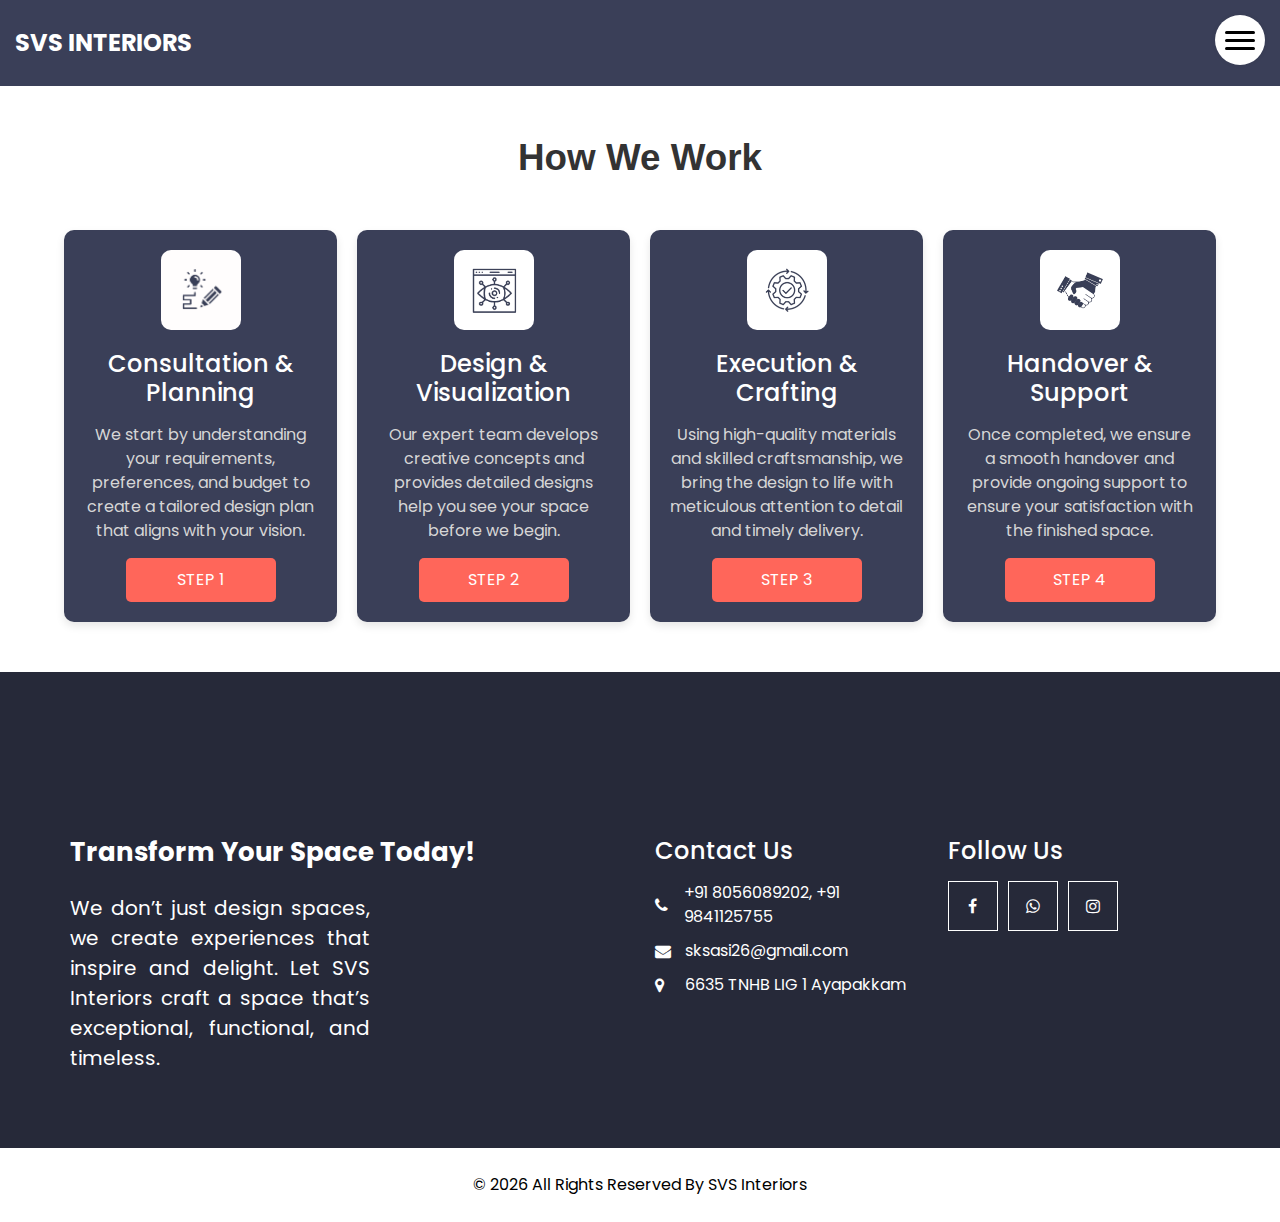
<file: How we work.html>
<!DOCTYPE html>
<html>

<head>
  <!-- Basic -->
  <meta charset="utf-8" />
  <meta http-equiv="X-UA-Compatible" content="IE=edge" />
  <!-- Mobile Metas -->
  <meta name="viewport" content="width=device-width, initial-scale=1, shrink-to-fit=no" />
  <!-- Site Metas -->
  <meta name="keywords" content="" />
  <meta name="description" content="" />
  <meta name="author" content="" />
  <link rel="icon" href="images/favicon.png" type="image/gif" />

  <title>SVS Interiors</title>

  <!-- bootstrap core css -->
  <link rel="stylesheet" type="text/css" href="css/bootstrap.css" />

  <!-- fonts style -->
  <link href="https://fonts.googleapis.com/css?family=Poppins:400,600,700&display=swap" rel="stylesheet" />

  <!-- font awesome style -->
  <link href="css/font-awesome.min.css" rel="stylesheet" />
  <!-- Custom styles for this template -->
  <link href="css/style.css" rel="stylesheet" />
  <!-- responsive style -->
  <link href="css/responsive.css" rel="stylesheet" />

</head>

<body>

  <!-- header section strats -->
  <header class="header_section innerpage_header">
    <div class="container-fluid">
      <nav class="navbar navbar-expand-lg custom_nav-container">
        <a class="navbar-brand" href="index.html">
          <span>
            SVS Interiors
          </span>
        </a>
        <div class="" id="">

          <div class="custom_menu-btn">
            <button onclick="openNav()">
              <span class="s-1"> </span>
              <span class="s-2"> </span>
              <span class="s-3"> </span>
            </button>
            <div id="myNav" class="overlay">
              <div class="overlay-content">
                <a href="index.html">Home</a>
                <a href="about.html">About</a>
                <a href="gallery.html">Gallery</a>
                <a href="service.html">Service</a>
                <a href="How we work.html">How we work</a>
              </div>
            </div>
          </div>
        </div>
      </nav>
    </div>
  </header>
  <!-- end header section -->


  <!-- how we work section -->
<div style="width: 90%; max-width: 1200px; margin: 0 auto; padding: 50px 0;">
  <div style="text-align: center; margin-bottom: 50px;">
    <h2 style="font-size: 2.3rem; font-weight: bold; color: #333; margin-bottom: 10px;">How We Work</h2>
  </div>
  <div style="display: grid; grid-template-columns: repeat(auto-fit, minmax(250px, 1fr)); gap: 20px;">
    <!-- Step 1 -->
    <div style="background-color: #3a3f58; color: #fff; text-align: center; border-radius: 10px; padding: 20px; box-shadow: 0 4px 8px rgba(0, 0, 0, 0.1); transition: transform 0.3s, box-shadow 0.3s;">
      <div style="background-color: #fffdfd; width: 80px; height: 80px; margin: 0 auto 20px; border-radius: 10px; display: flex; justify-content: center; align-items: center;">
        <img src="./images/img 1.png" alt="Step 1 Icon" style="max-width: 60%;">
      </div>
      <h3 style="font-size: 1.5rem; margin: 10px 0;">Consultation & Planning</h3>
      <p style="font-size: 1rem; color: #d6d6d6; margin: 15px 0;">We start by understanding your requirements, preferences, and budget to create a tailored design plan that aligns with your vision.</p>
      <button style="background-color: #ff665a; color: #fff; padding: 10px 20px; border: none; border-radius: 5px; cursor: pointer; font-size: 1rem; text-transform: uppercase; transition: background 0.3s; width: 150px; margin: 0 auto; display: block;">Step 1</button>
    </div>

    <!-- Step 2 -->
    <div style="background-color: #3a3f58; color: #fff; text-align: center; border-radius: 10px; padding: 20px; box-shadow: 0 4px 8px rgba(0, 0, 0, 0.1); transition: transform 0.3s, box-shadow 0.3s;">
      <div style="background-color: #ffffff; width: 80px; height: 80px; margin: 0 auto 20px; border-radius: 10px; display: flex; justify-content: center; align-items: center;">
        <img src="./images/img 2.png" alt="Step 2 Icon" style="max-width: 60%;">
      </div>
      <h3 style="font-size: 1.5rem; margin: 10px 0;">Design & Visualization</h3>
      <p style="font-size: 1rem; color: #d6d6d6; margin: 15px 0;">Our expert team develops creative concepts and provides detailed designs help you see your space before we begin.</p>
      <button style="background-color: #ff665a; color: #fff; padding: 10px 20px; border: none; border-radius: 5px; cursor: pointer; font-size: 1rem; text-transform: uppercase; transition: background 0.3s; width: 150px; margin: 0 auto; display: block;">Step 2</button>
    </div>

    <!-- Step 3 -->
    <div style="background-color: #3a3f58; color: #fff; text-align: center; border-radius: 10px; padding: 20px; box-shadow: 0 4px 8px rgba(0, 0, 0, 0.1); transition: transform 0.3s, box-shadow 0.3s;">
      <div style="background-color: #ffffff; width: 80px; height: 80px; margin: 0 auto 20px; border-radius: 10px; display: flex; justify-content: center; align-items: center;">
        <img src="./images/img 3.png" alt="Step 3 Icon" style="max-width: 60%;">
      </div>
      <h3 style="font-size: 1.5rem; margin: 10px 0;">Execution & </br>Crafting</h3>
      <p style="font-size: 1rem; color: #d6d6d6; margin: 15px 0;">Using high-quality materials and skilled craftsmanship, we bring the design to life with meticulous attention to detail and timely delivery.</p>
      <button style="background-color: #ff665a; color: #fff; padding: 10px 20px; border: none; border-radius: 5px; cursor: pointer; font-size: 1rem; text-transform: uppercase; transition: background 0.3s; width: 150px; margin: 0 auto; display: block;">Step 3</button>
    </div>

    <!-- Step 4 -->
    <div style="background-color: #3a3f58; color: #fff; text-align: center; border-radius: 10px; padding: 20px; box-shadow: 0 4px 8px rgba(0, 0, 0, 0.1); transition: transform 0.3s, box-shadow 0.3s;">
      <div style="background-color: #ffffff; width: 80px; height: 80px; margin: 0 auto 20px; border-radius: 10px; display: flex; justify-content: center; align-items: center;">
        <img src="./images/img 4.png" alt="Step 4 Icon" style="max-width: 60%;">
      </div>
      <h3 style="font-size: 1.5rem; margin: 10px 0;">Handover & </br>Support</h3>
      <p style="font-size: 1rem; color: #d6d6d6; margin: 15px 0;">Once completed, we ensure a smooth handover and provide ongoing support to ensure your satisfaction with the finished space.</p>
      <button style="background-color: #ff665a; color: #fff; padding: 10px 20px; border: none; border-radius: 5px; cursor: pointer; font-size: 1rem; text-transform: uppercase; transition: background 0.3s; width: 150px; margin: 0 auto; display: block;">Step 4</button>
    </div>
  </div>
</div>
<!-- end how we work section -->
  <!-- info section -->

 
  <section class="info_section ">
    <div class="container">
      <div class="row info_main_row">
        <div class="col-md-6 col-lg-3">
          <div class="info_insta">
            <h4>
              <a href="index.html" class="navbar-brand m-0 p-0">
                <p class="tis">
                  Transform Your Space Today!
                </p>
              </a>
            </h4>
            <p class="mb-0 tp">
              We don’t just design spaces, we create experiences that inspire and delight. Let SVS Interiors craft a space that’s exceptional, functional, and timeless.
            </p>
          </div>
        </div>
        <div class="col-md-6 col-lg-3">
          <div class="info_detail">
          </div>
        </div>
        <div class="col-md-6 col-lg-3">
          <h4>
            Contact Us
          </h4>
          <div class="info_contact">
            
            <a href="tel:+918056089202">
              <i class="fa fa-phone" aria-hidden="true"></i>
              <span>
               +91 8056089202, +91 9841125755
              </span>
            </a>
            <a href="mailto:sksasi26@gmail.com">
              <i class="fa fa-envelope"></i>
              <span>
                sksasi26@gmail.com
              </span>
            </a>
            <a href="https://maps.app.goo.gl/QaWHVqHrCfuv8qKDA">
              <i class="fa fa-map-marker" aria-hidden="true"></i>
              <span>
                6635 TNHB LIG 1 Ayapakkam
              </span>
            </a>
          </div>
        </div>
        <div class="col-md-6 col-lg-3">
          <h4>
            Follow Us
          </h4>
          <div class="social_box">
            <a href="https://www.facebook.com/svs.interiors.2024">
              <i class="fa fa-facebook" aria-hidden="true"></i>
            </a>
            <a href="https://wa.me/918056089202">
              <i class="fa fa-whatsapp" aria-hidden="true"></i>
            </a>
            <a href="https://www.instagram.com/_svs_interiors?igsh=MXMyMmJoOHh0NnYyag==">
              <i class="fa fa-instagram" aria-hidden="true"></i>
            </a>
          </div>
        </div>
      </div>
    </div>
  </section>

  <!-- end info_section -->


  <!-- footer section -->
  <footer class="footer_section">
    <div class="container">
      <p>
        &copy; <span id="displayYear"></span> All Rights Reserved By
        <a href="https://html.design/">SVS Interiors</a>
      </p>
    </div>
  </footer>
  <!-- footer section -->


  <!-- jQery -->
  <script src="js/jquery-3.4.1.min.js"></script>
  <!-- bootstrap js -->
  <script src="js/bootstrap.js"></script>

  <!-- custom js -->
  <script src="js/custom.js"></script>

</body>

</html>
</file>
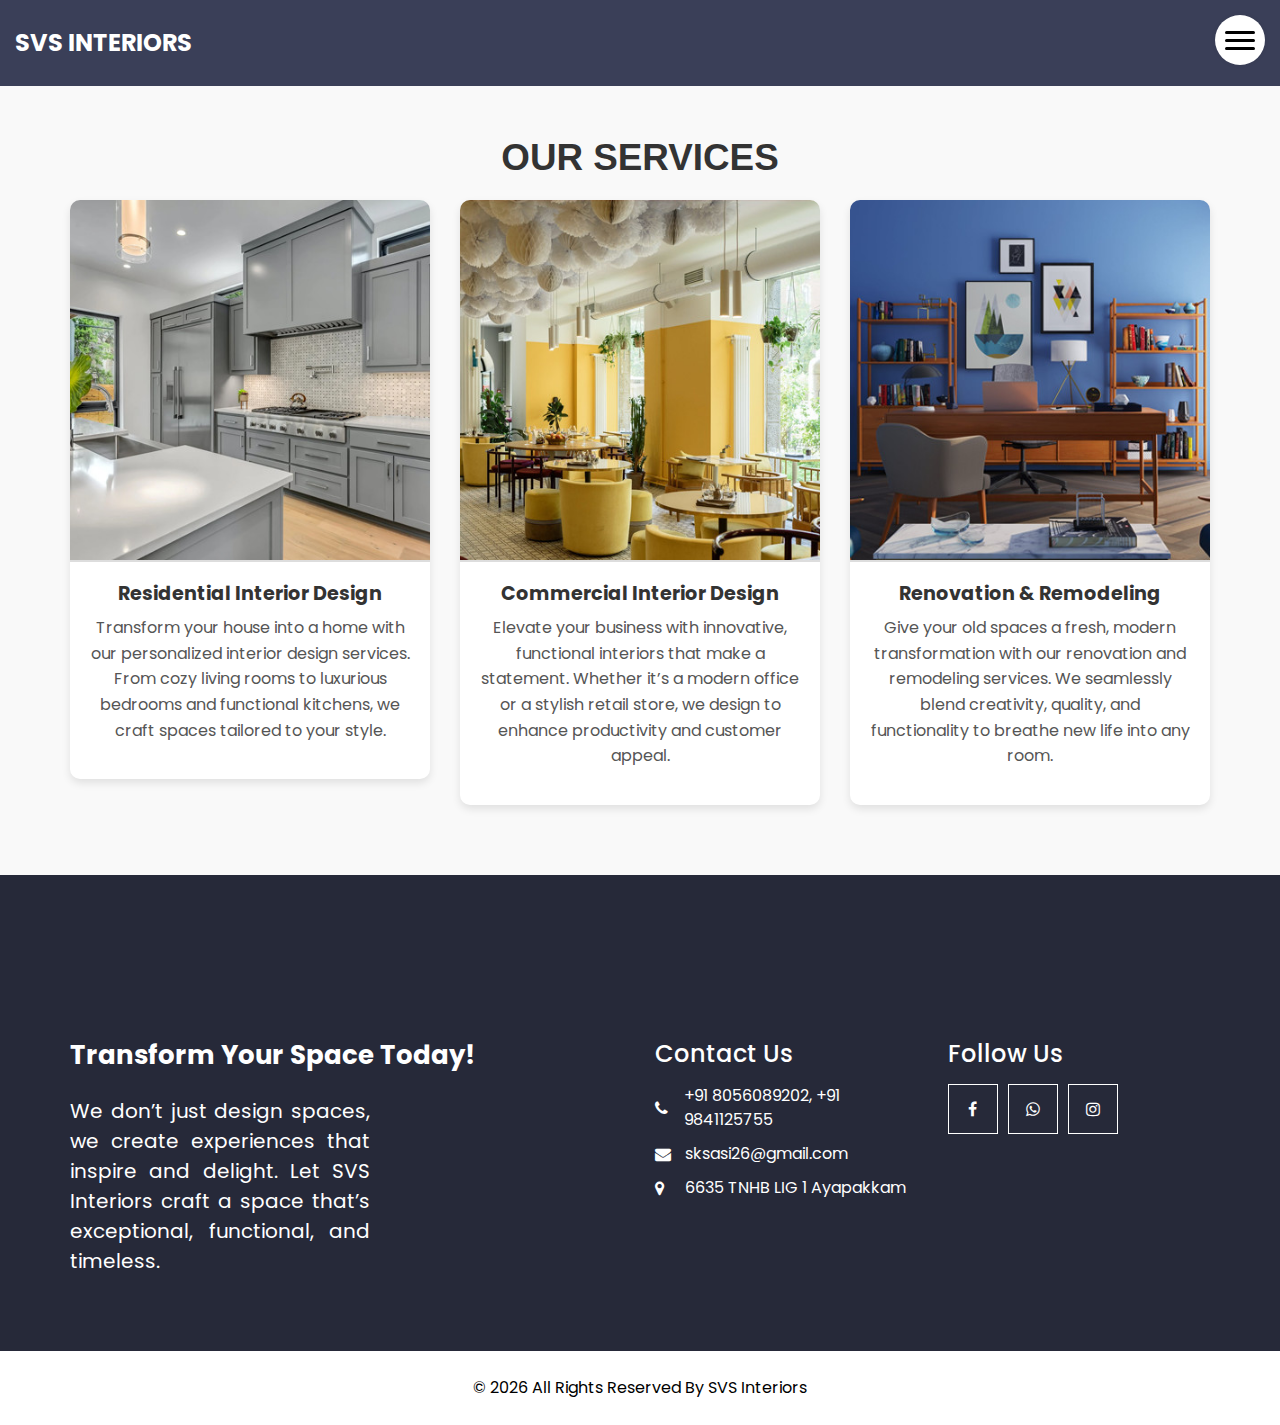
<file: service.html>
<!DOCTYPE html>
<html>

<head>
  <!-- Basic -->
  <meta charset="utf-8" />
  <meta http-equiv="X-UA-Compatible" content="IE=edge" />
  <!-- Mobile Metas -->
  <meta name="viewport" content="width=device-width, initial-scale=1, shrink-to-fit=no" />
  <!-- Site Metas -->
  <meta name="keywords" content="" />
  <meta name="description" content="" />
  <meta name="author" content="" />
  <link rel="icon" href="images/favicon.png" type="image/gif" />

  <title>SVS Interiors</title>

  <!-- bootstrap core css -->
  <link rel="stylesheet" type="text/css" href="css/bootstrap.css" />

  <!-- fonts style -->
  <link href="https://fonts.googleapis.com/css?family=Poppins:400,600,700&display=swap" rel="stylesheet" />

  <!-- font awesome style -->
  <link href="css/font-awesome.min.css" rel="stylesheet" />
  <!-- Custom styles for this template -->
  <link href="css/style.css" rel="stylesheet" />
  <!-- responsive style -->
  <link href="css/responsive.css" rel="stylesheet" />

</head>

<body>

  <!-- header section strats -->
  <header class="header_section innerpage_header">
    <div class="container-fluid">
      <nav class="navbar navbar-expand-lg custom_nav-container">
        <a class="navbar-brand" href="index.html">
          <span>
            SVS Interiors
          </span>
        </a>
        <div class="" id="">

          <div class="custom_menu-btn">
            <button onclick="openNav()">
              <span class="s-1"> </span>
              <span class="s-2"> </span>
              <span class="s-3"> </span>
            </button>
            <div id="myNav" class="overlay">
              <div class="overlay-content">
                <a href="index.html">Home</a>
                <a href="about.html">About</a>
                <a href="gallery.html">Gallery</a>
                <a href="service.html">Service</a>
                <a href="How we work.html">How we work</a>
              </div>
            </div>
          </div>
        </div>
      </nav>
    </div>
  </header>
  <!-- end header section -->

  <!-- service section -->
  
  <!-- Service Section -->
<section class="service_section" style="background-color: #f9f9f9; padding: 50px 0;">
  <div class="container">
    <div class="heading_container" style="display: flex; justify-content: center; align-items: center;">
      <h2 style="font-size: 2.3rem; font-weight: bold; color: #333; text-align: center;">Our Services</h2>
    </div>
    <div class="row">
      <div class="col-md-6 col-lg-4 mx-auto">
        <div class="service_box" style="background: #fff; border-radius: 10px; box-shadow: 0 4px 8px rgba(0, 0, 0, 0.1); overflow: hidden; margin: 20px 0; transition: transform 0.3s, box-shadow 0.3s;">
          <div class="img-box" style="overflow: hidden; border-bottom: 2px solid #ddd;">
            <img src="images/s1.jpg" alt="Residential Interior Design" style="width: 100%; height: auto; transition: transform 0.3s;">
          </div>
          <div class="detail-box" style="padding: 20px; text-align: center;">
            <h5 style="font-size: 1.2rem; font-weight: bold; color: #333; margin-bottom: 10px;">Residential Interior Design</h5>
            <p style="font-size: 1rem; text-align: center; color: #555; line-height: 1.6;">
              Transform your house into a home with our personalized interior design services. From cozy living rooms to luxurious bedrooms and functional kitchens, we craft spaces tailored to your style.
            </p>
          </div>
        </div>
      </div>
      <div class="col-md-6 col-lg-4 mx-auto">
        <div class="service_box" style="background: #fff; border-radius: 10px; box-shadow: 0 4px 8px rgba(0, 0, 0, 0.1); overflow: hidden; margin: 20px 0; transition: transform 0.3s, box-shadow 0.3s;">
          <div class="img-box" style="overflow: hidden; border-bottom: 2px solid #ddd;">
            <img src="images/s2.jpg" alt="Commercial Interior Design" style="width: 100%; height: auto; transition: transform 0.3s;">
          </div>
          <div class="detail-box" style="padding: 20px; text-align: center;">
            <h5 style="font-size: 1.2rem; font-weight: bold; color: #333; margin-bottom: 10px;">Commercial Interior Design</h5>
            <p style="font-size: 1rem; text-align: center; color: #555; line-height: 1.6;">
              Elevate your business with innovative, functional interiors that make a statement. Whether it’s a modern office or a stylish retail store, we design to enhance productivity and customer appeal.
            </p>
          </div>
        </div>
      </div>
      <div class="col-md-6 col-lg-4 mx-auto">
        <div class="service_box" style="background: #fff; border-radius: 10px; box-shadow: 0 4px 8px rgba(0, 0, 0, 0.1); overflow: hidden; margin: 20px 0; transition: transform 0.3s, box-shadow 0.3s;">
          <div class="img-box" style="overflow: hidden; border-bottom: 2px solid #ddd;">
            <img src="images/s3.jpg" alt="Renovation & Remodeling" style="width: 100%; height: auto; transition: transform 0.3s;">
          </div>
          <div class="detail-box" style="padding: 20px; text-align: center;">
            <h5 style="font-size: 1.2rem; font-weight: bold; color: #333; margin-bottom: 10px;">Renovation & Remodeling</h5>
            <p style="font-size: 1rem;text-align: center; color: #555; line-height: 1.6;">
              Give your old spaces a fresh, modern transformation with our renovation and remodeling services. We seamlessly blend creativity, quality, and functionality to breathe new life into any room.
            </p>
          </div>
        </div>
      </div>
    </div>
  </div>
</section>
<!-- end service section -->
  <!-- end service section -->

  <!-- info section -->

  <section class="info_section ">
    <div class="container">
      <div class="row info_main_row">
        <div class="col-md-6 col-lg-3">
          <div class="info_insta">
            <h4>
              <a href="index.html" class="navbar-brand m-0 p-0">
                <p class="tis">
                  Transform Your Space Today!
                </p>
              </a>
            </h4>
            <p class="mb-0 tp">
              We don’t just design spaces, we create experiences that inspire and delight. Let SVS Interiors craft a space that’s exceptional, functional, and timeless.
            </p>
          </div>
        </div>
        <div class="col-md-6 col-lg-3">
          <div class="info_detail">
          </div>
        </div>
        <div class="col-md-6 col-lg-3">
          <h4>
            Contact Us
          </h4>
          <div class="info_contact">
            
            <a href="tel:+918056089202">
              <i class="fa fa-phone" aria-hidden="true"></i>
              <span>
               +91 8056089202, +91 9841125755
              </span>
            </a>
            <a href="mailto:sksasi26@gmail.com">
              <i class="fa fa-envelope"></i>
              <span>
                sksasi26@gmail.com
              </span>
            </a>
            <a href="https://maps.app.goo.gl/QaWHVqHrCfuv8qKDA">
              <i class="fa fa-map-marker" aria-hidden="true"></i>
              <span>
                6635 TNHB LIG 1 Ayapakkam
              </span>
            </a>
          </div>
        </div>
        <div class="col-md-6 col-lg-3">
          <h4>
            Follow Us
          </h4>
          <div class="social_box">
            <a href="https://www.facebook.com/svs.interiors.2024">
              <i class="fa fa-facebook" aria-hidden="true"></i>
            </a>
            <a href="https://wa.me/918056089202">
              <i class="fa fa-whatsapp" aria-hidden="true"></i>
            </a>
            <a href="https://www.instagram.com/_svs_interiors?igsh=MXMyMmJoOHh0NnYyag==">
              <i class="fa fa-instagram" aria-hidden="true"></i>
            </a>
          </div>
        </div>
      </div>
    </div>
  </section>
  <!-- end info_section -->


  <!-- footer section -->
  <footer class="footer_section">
    <div class="container">
      <p>
        &copy; <span id="displayYear"></span> All Rights Reserved By
        <a href="https://html.design/">SVS Interiors</a>
      </p>
    </div>
  </footer>
  <!-- footer section -->


  <!-- jQery -->
  <script src="js/jquery-3.4.1.min.js"></script>
  <!-- bootstrap js -->
  <script src="js/bootstrap.js"></script>
  <!-- custom js -->
  <script src="js/custom.js"></script>

</body>

</html>
</file>
<file: css/style.css>
/* fonts import */
@import url("../fonts/octin_sports_rg.ttf");
html, body {
  overflow-x: hidden;
}

body {
  font-family: "Poppins", sans-serif;
  color: #0c0c0c;
  background-color: #ffffff;
  overflow-x: hidden;
}

.navbar-brand img{
 height: 90px;
}

.layout_padding {
  padding: 90px 0;
}

.layout_padding2 {
  padding: 45px 0;
}

.layout_padding2-top {
  padding-top: 45px;
}

.layout_padding2-bottom {
  padding-bottom: 45px;
}

.layout_padding-top {
  padding-top: 90px;
}

.layout_padding-bottom {
  padding-bottom: 90px;
}

.long_section {
  margin-left: 45px;
  margin-right: 45px;
  padding-left: 15px;
  padding-right: 15px;
}

.heading_container {
  display: -webkit-box;
  display: -ms-flexbox;
  display: flex;
  -webkit-box-orient: vertical;
  -webkit-box-direction: normal;
      -ms-flex-direction: column;
          flex-direction: column;
  -webkit-box-align: start;
      -ms-flex-align: start;
          align-items: flex-start;
  font-family: "octin sports", sans-serif;
}

.heading_container h2 {
  position: relative;
  font-weight: bold;
  text-transform: uppercase;
  margin: 0;
}

.heading_container.heading_center {
  -webkit-box-align: center;
      -ms-flex-align: center;
          align-items: center;
  text-align: center;
}
.row p{
 text-align: center;
 text-align: justify;
 }

h1,
h2 {
  font-family: "octin sports", sans-serif;
}

/*header section*/
.header_section {
  position: absolute;
  top: 0;
  width: 100%;
  z-index: 9;
}

.header_section .nav_container {
  margin: 0 auto;
}

.header_section.innerpage_header {
  position: relative;
  background: #3a3f58;
  padding: 10px 0;
}

.custom_nav-container {
  padding: 10px 0;
}

.custom_menu-btn {
  position: fixed;
  right: 15px;
  top: 15px;
  width: 50px;
  height: 50px;
}

.custom_menu-btn::before {
  content: "";
  position: absolute;
  top: 0;
  right: 0;
  width: 100%;
  height: 100%;
  background-color: white;
  -webkit-box-shadow: 0 0 5px 0 rgba(0, 0, 0, 0.07);
          box-shadow: 0 0 5px 0 rgba(0, 0, 0, 0.07);
  z-index: 7;
  border-radius: 100%;
  -webkit-transition: all .3s;
  transition: all .3s;
}

.custom_menu-btn.menu_btn-style::before {
  width: 100vh;
  height: 100vh;
  background-color: #3a3f58;
  -webkit-transform: scale(5);
          transform: scale(5);
  border-radius: 0;
}

.custom_menu-btn button {
  width: 50px;
  height: 50px;
  outline: none;
  border: none;
  border-radius: 100%;
  display: -webkit-box;
  display: -ms-flexbox;
  display: flex;
  -webkit-box-orient: vertical;
  -webkit-box-direction: normal;
      -ms-flex-direction: column;
          flex-direction: column;
  -webkit-box-align: center;
      -ms-flex-align: center;
          align-items: center;
  -webkit-box-pack: center;
      -ms-flex-pack: center;
          justify-content: center;
  background-color: transparent;
  position: relative;
  z-index: 999;
  margin: 0;
}

.custom_menu-btn button span {
  display: block;
  width: 30px;
  height: 3px;
  background-color: #000000;
  margin: 2.5px 0;
  -webkit-transition: all 0.3s;
  transition: all 0.3s;
  border-radius: 15px;
}

.custom_menu-btn .s-2 {
  -webkit-transition: all 0.1s;
  transition: all 0.1s;
}

.menu_btn-style button span {
  background-color: #ffffff;
}

.menu_btn-style button .s-1 {
  -webkit-transform: rotate(45deg) translate(6px, 6px);
          transform: rotate(45deg) translate(6px, 6px);
}

.menu_btn-style button .s-2 {
  -webkit-transform: translateX(100px);
          transform: translateX(100px);
}

.menu_btn-style button .s-3 {
  -webkit-transform: rotate(-45deg) translate(5px, -5px);
          transform: rotate(-45deg) translate(5px, -5px);
}


.overlay {
  height: 100%;
  width: 0;
  position: fixed;
  top: 0;
  left: 0;
  overflow-x: hidden;
  -webkit-transition: 0.5s;
  transition: 0.5s;
  z-index: 9;
}

.overlay .closebtn {
  position: absolute;
  top: 0;
  right: 30px;
  font-size: 60px;
}

.overlay a {
  padding: 0px;
  text-decoration: none;
  font-size: 22px;
  color: #ffffff;
  display: block;
  -webkit-transition: 0.3s;
  transition: 0.3s;
  margin-bottom: 15px;
  text-transform: uppercase;
  font-weight: 600;
  opacity: 0;
}

.overlay a:hover {
  color: #e45441;
}

.overlay-content {
  position: relative;
  top: 30%;
  width: 100%;
  text-align: center;
  margin-top: 30px;
  z-index: 99;
}

.menu_width {
  width: 100%;
}

.menu_width.overlay a {
  opacity: 1;
}

a,
a:hover,
a:focus {
  text-decoration: none;
}

a:hover,
a:focus {
  color: initial;
}

.btn,
.btn:focus {
  outline: none !important;
  -webkit-box-shadow: none;
          box-shadow: none;
}

.navbar-brand span {
  font-size: 24px;
  font-weight: 700;
  color: #ffffff;
  text-transform: uppercase;
}

/*end header section*/
/* slider section */
.slider_section {
  min-height: 100vh;
  -webkit-box-flex: 1;
      -ms-flex: 1;
          flex: 1;
  display: -webkit-box;
  display: -ms-flexbox;
  display: flex;
  -webkit-box-align: center;
      -ms-flex-align: center;
          align-items: center;
  position: relative;
  text-align: center;
  padding: 115px 0 75px 0;
}

.slider_section #customCarousel1 {
  position: absolute;
  top: 0;
  left: 0;
  width: 100%;
  height: 100%;
  overflow: hidden;
}

.slider_section #customCarousel1 .carousel-inner,
.slider_section #customCarousel1 .carousel-item,
.slider_section #customCarousel1 .img_container {
  height: 100%;
}

.slider_section #customCarousel1 .img_container {
  display: -webkit-box;
  display: -ms-flexbox;
  display: flex;
  -webkit-box-pack: start;
      -ms-flex-pack: start;
          justify-content: flex-start;
  -webkit-box-align: start;
      -ms-flex-align: start;
          align-items: flex-start;
}

.slider_section .detail-box {
  position: relative;
  width: 100%;
  z-index: 4;
}

.slider_section .detail-box .inner_detail-box {
  background-color: rgba(58, 63, 88, 0.8);
  color: #ffffff;
  padding: 45px;
  border-radius: 5px;
}

.slider_section .detail-box h1 {
  font-weight: bold;
  text-transform: uppercase;
}

.slider_section .detail-box p {
  margin-top: 15px;
}

.slider_section .detail-box .slider-link {
  display: inline-block;
  padding: 10px 45px;
  background-color: #ffffff;
  color: #000000;
  border-radius: 5px;
  border: 1px solid #ffffff;
  -webkit-transition: all .2s;
  transition: all .2s;
  margin-top: 10px;
}

.slider_section .detail-box .slider-link:hover {
  background-color: transparent;
  color: #ffffff;
}

.slider_section .img-box img {
  min-width: 100%;
  min-height: 100%;
}

.slider_section .img-box::before {
  content: "";
  position: absolute;
  top: 0;
  left: 0;
  width: 100%;
  height: 100%;
}

.slider_section .carousel-control-prev,
.slider_section .carousel-control-next {
  width: 50px;
  height: 50px;
  z-index: 5;
  opacity: 1;
  border-radius: 5px;
  font-size: 12px;
  background-color: #e45441;
  color: white;
  -webkit-transform: translateY(-50%);
          transform: translateY(-50%);
}

.slider_section .carousel-control-prev {
  left: 45px;
  top: 50%;
}

.slider_section .carousel-control-next {
  right: 45px;
  top: 50%;
}

.about_section .row {
  -webkit-box-align: center;
      -ms-flex-align: center;
          align-items: center;
}

.about_section .img-box img {
  width: 100%;
}

.about_section .detail-box p {
  margin-top: 10px;
  margin-bottom: 35px;
}

.about_section .detail-box a {
  display: inline-block;
  padding: 10px 45px;
  background-color: #3a3f58;
  color: #ffffff;
  border-radius: 0;
  border: 1px solid #3a3f58;
  -webkit-transition: all .2s;
  transition: all .2s;
}

.about_section .detail-box a:hover {
  background-color: transparent;
  color: #3a3f58;
}

/* Gallery Section */

.gallery_section {
  padding: 50px 0;
}

.gallery_section .img-box {
  position: relative;
  overflow: hidden;
  margin: 10px;
}

.gallery_section .img-box img {
  width: 100%;
  height: 200px; /* Set a fixed height */
  object-fit: cover; /* Ensures images maintain aspect ratio while filling the container */
  transition: transform 0.3s ease;
}

.gallery_section .img-box a {
  position: absolute;
  top: 50%;
  left: 50%;
  transform: translate(-50%, -50%);
  font-size: 24px;
  border-radius: 50%;
  padding: 10px;
  opacity: 0;
  transition: opacity 0.3s ease;
}

.gallery_section .img-box:hover img {
  transform: scale(1.1);
}

.gallery_section .img-box:hover a {
  opacity: 1;
}

.gallery_section .row {
  display: flex;
  flex-wrap: wrap;
  justify-content: center;
}

.gallery_section .col-sm-8,
.gallery_section .col-sm-4,
.gallery_section .col-sm-6 {
  flex: 1 1 calc(33.333% - 20px); /* Ensures three items per row with spacing */
  max-width: calc(33.333% - 20px);
  box-sizing: border-box;
}

.gallery_section .btn-box {
  text-align: center;
  margin-top: 20px;
}

.gallery_section .btn-box a {
  display: inline-block;
  padding: 10px 20px;
  background-color: #007bff;
  color: #fff;
  text-decoration: none;
  border-radius: 5px;
  transition: background-color 0.3s ease;
}

.gallery_section .btn-box a:hover {
  background-color: #0056b3;
}



.service_section .box {
  display: -webkit-box;
  display: -ms-flexbox;
  display: flex;
  -webkit-box-orient: vertical;
  -webkit-box-direction: normal;
      -ms-flex-direction: column;
          flex-direction: column;
  -webkit-box-align: center;
      -ms-flex-align: center;
          align-items: center;
  text-align: center;
  margin-top: 45px;
  position: relative;
}

.service_section .box .img-box {
  position: relative;
  width: 145px;
  height: 145px;
  margin-bottom: -72.5px;
}

.service_section .box .img-box img {
  width: 100%;
  border-radius: 100%;
  border: 5px solid #ffffff;
}

.service_section .box .detail-box {
  background-color: #3a3f58;
  color: #ffffff;
  padding: 97.5px 25px 25px 25px;
}

.service_section .box .detail-box h5 {
  margin-bottom: 0;
  font-weight: 600;
}

.service_section .box .detail-box p {
  font-size: 15px;
  margin-top: 12px;
  margin-bottom: 15px;
}

.service_section .box a {
  display: inline-block;
  padding: 8px 30px;
  background-color: #e45441;
  color: #ffffff;
  border-radius: 5px;
  border: 1px solid #e45441;
  -webkit-transition: all .2s;
  transition: all .2s;
}

.service_section .box a:hover {
  background-color: transparent;
  color: #e45441;
}

.blog_section .heading_container {
  -webkit-box-align: center;
      -ms-flex-align: center;
          align-items: center;
}

.blog_section .heading_container h2::before {
  left: 50%;
  -webkit-transform: translateX(-50%);
          transform: translateX(-50%);
}

.blog_section .box {
  margin-top: 55px;
  background-color: #ffffff;
  display: -webkit-box;
  display: -ms-flexbox;
  display: flex;
  -webkit-box-align: center;
      -ms-flex-align: center;
          align-items: center;
  color: #000000;
  background-color: #f9f8f7;
}

.blog_section .box .img-box {
  position: relative;
  width: 225px;
  min-width: 225px;
}

.blog_section .box .img-box img {
  width: 100%;
}

.blog_section .box .detail-box {
  padding: 15px;
}

.blog_section .box .detail-box h5 {
  font-weight: bold;
  font-family: "octin sports", sans-serif;
}

.blog_section .box .detail-box p {
  font-size: 15px;
  color: #444;
}

.blog_section .box .detail-box a {
  display: inline-block;
  padding: 7px 20px;
  background-color: #3a3f58;
  color: #ffffff;
  border-radius: 0;
  border: 1px solid #3a3f58;
  -webkit-transition: all .2s;
  transition: all .2s;
}

.blog_section .box .detail-box a:hover {
  background-color: transparent;
  color: #3a3f58;
}

.client_section .heading_container {
  -webkit-box-align: center;
      -ms-flex-align: center;
          align-items: center;
}

.client_section .box {
  display: -webkit-box;
  display: -ms-flexbox;
  display: flex;
  -webkit-box-orient: vertical;
  -webkit-box-direction: normal;
      -ms-flex-direction: column;
          flex-direction: column;
  -webkit-box-align: start;
      -ms-flex-align: start;
          align-items: flex-start;
  margin: 45px 0;
  border-radius: 15px;
}

.client_section .box .img-box {
  border-radius: 100%;
  min-width: 215px;
  max-width: 215px;
  overflow: hidden;
  margin: 0 25px;
  margin-bottom: -82.5px;
  position: relative;
  border: 7px solid #ffffff;
}

.client_section .box .img-box img {
  width: 100%;
}

.client_section .box .detail-box {
  display: -webkit-box;
  display: -ms-flexbox;
  display: flex;
  -webkit-box-orient: vertical;
  -webkit-box-direction: normal;
      -ms-flex-direction: column;
          flex-direction: column;
  -webkit-box-align: start;
      -ms-flex-align: start;
          align-items: flex-start;
  background-color: #3a3f58;
  padding: 112.5px 25px 25px 25px;
  color: #ffffff;
}

.client_section .box .detail-box .name img {
  width: 25px;
  margin-bottom: 5px;
}

.client_section .box .detail-box .name h6 {
  color: #e45441;
  font-weight: 600;
  font-size: 20px;
}

.client_section .carousel_btn-container {
  display: -webkit-box;
  display: -ms-flexbox;
  display: flex;
  -webkit-box-pack: center;
      -ms-flex-pack: center;
          justify-content: center;
}

.client_section .carousel-control-prev,
.client_section .carousel-control-next {
  position: unset;
  width: 45px;
  height: 45px;
  border: none;
  opacity: 1;
  background-repeat: no-repeat;
  background-size: 12px;
  background-position: center;
  background-color: #e45441;
  background-position: center;
  border-radius: 5px;
  margin: 0 2.5px;
}

.client_section .carousel-control-prev:hover,
.client_section .carousel-control-next:hover {
  background-color: #3a3f58;
}

.client_section .carousel-control-next {
  left: initial;
}

.contact_section {
  position: relative;
}

.contact_section .row {
  -webkit-box-align: center;
      -ms-flex-align: center;
          align-items: center;
}

.contact_section .form_container {
  background-color: #3a3f58;
  padding: 45px;
  margin-bottom: -90px;
  border: 5px solid #ffffff;
  color: #ffffff;
}

.contact_section .form_container .heading_container {
  margin-bottom: 30px;
}

.contact_section .form_container input {
  width: 100%;
  border: none;
  height: 50px;
  margin-bottom: 25px;
  padding-left: 15px;
  outline: none;
  color: #101010;
  -webkit-box-shadow: 0 0 5px 0 rgba(0, 0, 0, 0.05);
          box-shadow: 0 0 5px 0 rgba(0, 0, 0, 0.05);
  border-radius: 5px;
}

.contact_section .form_container input::-webkit-input-placeholder {
  color: #333;
}

.contact_section .form_container input:-ms-input-placeholder {
  color: #333;
}

.contact_section .form_container input::-ms-input-placeholder {
  color: #333;
}

.contact_section .form_container input::placeholder {
  color: #333;
}

.contact_section .form_container input.message-box {
  height: 120px;
}

.contact_section .form_container .btn_box {
  display: -webkit-box;
  display: -ms-flexbox;
  display: flex;
  margin-top: 15px;
}

.contact_section .form_container button {
  border: none;
  text-transform: uppercase;
  display: inline-block;
  padding: 12px 55px;
  background-color: #e45441;
  color: #ffffff;
  border-radius: 0px;
  border: 1px solid #e45441;
  -webkit-transition: all .2s;
  transition: all .2s;
}

.contact_section .form_container button:hover {
  background-color: transparent;
  color: #e45441;
}

.contact_section .subscribe-box h3 {
  font-weight: 600;
  text-transform: uppercase;
  margin-left: 40px;
  width: 100%;
}

.contact_section .subscribe-box p {
  color: #777;
}

.contact_section .subscribe-box form {
  display: -webkit-box;
  display: -ms-flexbox;
  display: flex;
  -webkit-box-orient: vertical;
  -webkit-box-direction: normal;
      -ms-flex-direction: column;
          flex-direction: column;
  -webkit-box-align: start;
      -ms-flex-align: start;
          align-items: flex-start;
}

.contact_section .subscribe-box form input {
  background-color: #ccc;
  height: 50px;
  padding-left: 15px;
  outline: none;
  color: #ffffff;
  border: none;
  width: 100%;
  margin-bottom: 15px;
}

.contact_section .subscribe-box form input::-webkit-input-placeholder {
  color: #555;
}

.contact_section .subscribe-box form input:-ms-input-placeholder {
  color: #555;
}

.contact_section .subscribe-box form input::-ms-input-placeholder {
  color: #555;
}

.contact_section .subscribe-box form input::placeholder {
  color: #555;
}

.contact_section .subscribe-box form button {
  background-color: transparent;
  color: #3a3f58;
  text-transform: uppercase;
  outline: none;
  border: none;
  display: inline-block;
  padding: 10px 45px;
  background-color: #3a3f58;
  color: #ffffff;
  border-radius: 0;
  border: 1px solid #3a3f58;
  -webkit-transition: all .2s;
  transition: all .2s;
}

.contact_section .subscribe-box form button:hover {
  background-color: transparent;
  color: #3a3f58;
}

.info_section {
  background-color: #262939;
  color: #ffffff;
  padding: 165px 0 75px 0;
}

.info_section.innerpage_info_section {
  padding: 75px 0;
}

.info_section h4 {
  margin-bottom: 15px;
}

.info_section .info_contact a {
  display: -webkit-box;
  display: -ms-flexbox;
  display: flex;
  -webkit-box-align: center;
      -ms-flex-align: center;
          align-items: center;
  color: #ffffff;
  margin-bottom: 10px;
}

.info_section .info_contact a i {
  margin-right: 5px;
  width: 25px;
}

.info_section .info_contact a:hover:hover {
  color: #e45441;
}

.info_section .social_box {
  width: 100%;
  display: -webkit-box;
  display: -ms-flexbox;
  display: flex;
  -ms-flex-wrap: wrap;
      flex-wrap: wrap;
}

.info_section .social_box a {
  display: -webkit-box;
  display: -ms-flexbox;
  display: flex;
  -webkit-box-pack: center;
      -ms-flex-pack: center;
          justify-content: center;
  -webkit-box-align: center;
      -ms-flex-align: center;
          align-items: center;
  width: 50px;
  height: 50px;
  border: 1px solid #ffffff;
  color: #ffffff;
  margin-right: 10px;
  margin-bottom: 10px;
}

.info_section .social_box a:hover {
  color: #e45441;
  border-color: #e45441;
}
.info_insta {  /* Add padding to prevent text from touching the edges */
  text-align: center;  /* Center the text */
}

.tis{
  font-size: 26px;
  font-weight: bold;
  margin-bottom: 10px;
  color: #ffffff;
}

.info_insta .tp {
  font-size: 20px;
  color: #ffffff;
  width: 300px;
}

/* Media Queries for Responsiveness */
@media (max-width: 768px) {
  .tis{
    font-size: 22px;  /* Slightly smaller font size for tablets */
  }

  .info_insta .tp {
    font-size: 18px;  /* Smaller font size for tablets */
  }

  .info_insta {
    padding: 10px;  /* Adjust padding for smaller screens */
  }
}

@media (max-width: 480px) {
  .tis {
    font-size: 20px;  /* Further reduce font size for smaller screens */
  }

  .info_insta .tp {
    font-size: 16px;  /* Reduce font size even further for very small screens */
  }

  .info_insta {
    padding: 5px;  /* Reduce padding for very small screens */
  }
}


/* footer section*/
.footer_section {
  position: relative;
  text-align: center;
}

.footer_section p {
  color: #000000;
  padding: 25px 0;
  margin: 0;
}

.footer_section p a {
  color: inherit;
}
/*# sourceMappingURL=style.css.map */
</file>
<file: css/responsive.css>
@media (max-width: 1300px) {}

@media (max-width: 1120px) {}

@media (max-width: 991px) {
  html, body {
    overflow-x: hidden;
  }
  .slider_section {
    min-height: auto;
  }

  .info_main_row>div:nth-child(1) {
    margin-bottom: 25px;
  }

  .info_main_row>div:nth-child(2) {
    margin-bottom: 25px;
  }
}

@media (max-width: 800px) {}

@media (max-width: 767px) {

  .slider_section .carousel-control-prev,
  .slider_section .carousel-control-next {
    top: 85.5%;
  }

  .about_section .img-box {
    margin-bottom: 45px;

  }

  .contact_section .row {
    flex-direction: column-reverse;
  }

  .subscribe-box {
    margin-bottom: 45px;
  }

  .info_main_row>div {
    display: flex;
    flex-direction: column;
    align-items: center;
    text-align: center;

  }

  .info_main_row>div:not(:nth-last-child(1)) {
    margin-bottom: 25px;
  }

  .info_section .social_box {
    justify-content: center;
    margin-top: 25px;
  }

  .info_section .info_contact {
    display: flex;
    flex-direction: column;
    align-items: center;
  }

}

@media (max-width: 576px) {


  .blog_section .box {
    flex-direction: column;
    align-items: flex-start;
  }

  .blog_section .box .img-box {
    width: 100%;
  }

  .info_section .info_insta .insta_box {
    flex-direction: column;
  }

  .info_section .info_insta .insta_box .img-box {
    margin-right: 0;
    margin-bottom: 10px;
  }

}

@media (max-width: 480px) {

  .slider_section .carousel-control-prev,
  .slider_section .carousel-control-next {
    top: 88%;
  }

  .contact_section .form_container {
    padding: 45px 25px;
  }
}

@media (max-width: 420px) {}

@media (max-width: 376px) {

  .slider_section .carousel-control-prev,
  .slider_section .carousel-control-next {
    top: 90%;
  }
}

@media (min-width: 1200px) {
  .container {
    max-width: 1170px;
  }
}
</file>
